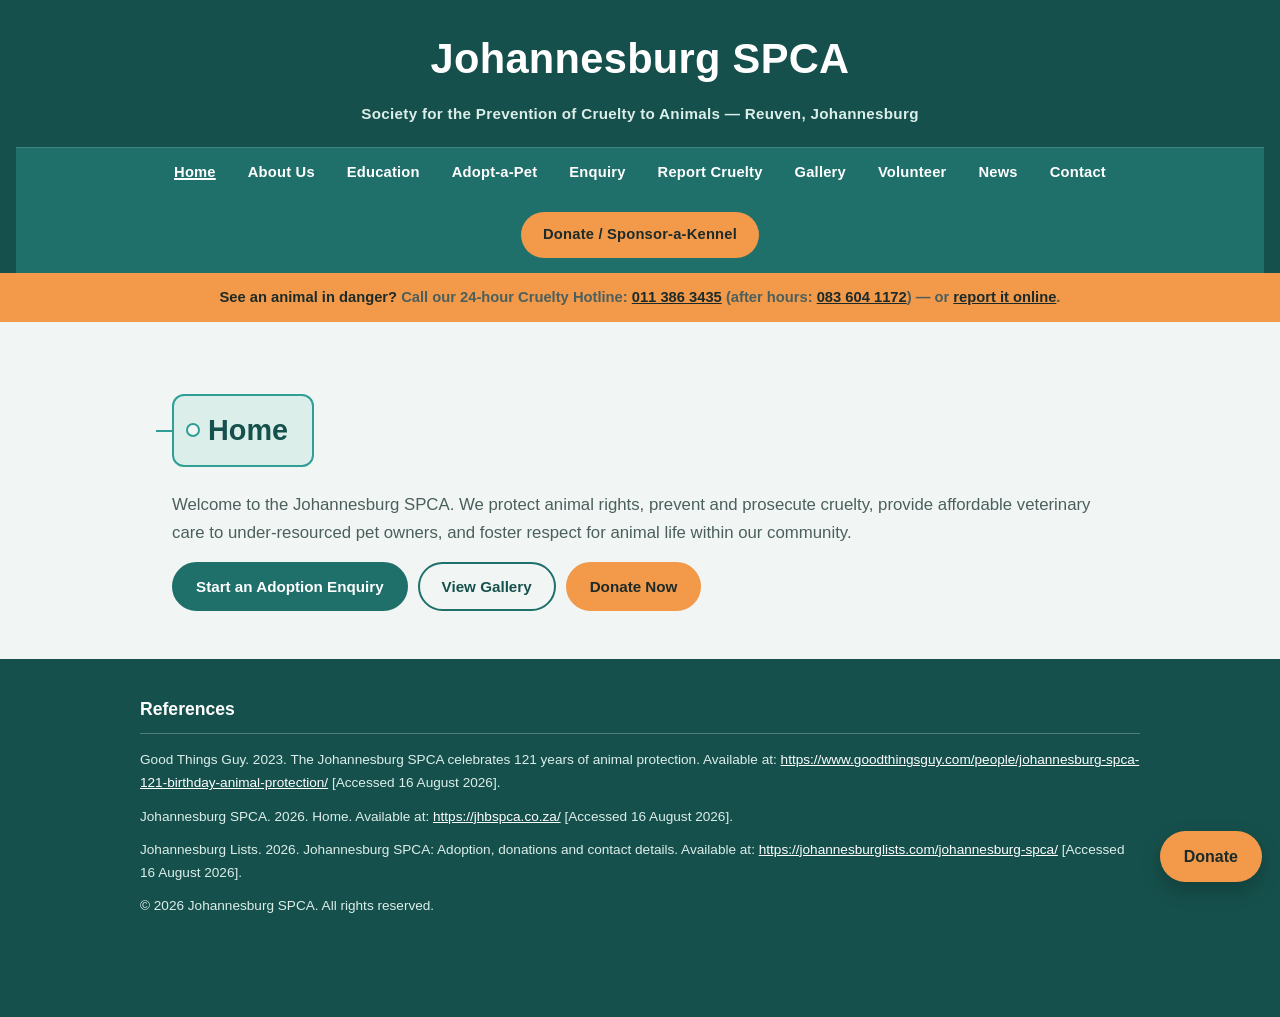
<file: index.html>
<!DOCTYPE html>
<html lang="en">
<head>
<meta charset="UTF-8">
<meta name="viewport" content="width=device-width, initial-scale=1.0">
<link rel="stylesheet" href="style.css">
<title>Johannesburg SPCA | Animal Rescue, Adoption & Cruelty Reporting</title>
<meta name="description" content="Adopt a pet, report animal cruelty, donate or volunteer. The Johannesburg SPCA has protected animals since 1902.">
<meta name="robots" content="index, follow">
<meta http-equiv="Content-Security-Policy" content="default-src 'self'; script-src 'self' https://unpkg.com; style-src 'self' 'unsafe-inline' https://unpkg.com https://fonts.googleapis.com; font-src https://fonts.gstatic.com; img-src 'self' data: https://*.tile.openstreetmap.org https://unpkg.com; connect-src 'self'; base-uri 'self'; form-action 'self' mailto:">
<meta name="referrer" content="strict-origin-when-cross-origin">
<link rel="canonical" href="https://johannesburganimalrescue.netlify.app/">
<meta property="og:title" content="Johannesburg SPCA | Animal Rescue, Adoption & Cruelty Reporting">
<meta property="og:description" content="Adopt a pet, report animal cruelty, donate or volunteer. The Johannesburg SPCA has protected animals since 1902.">
<meta property="og:type" content="website">
<meta property="og:image" content="https://johannesburganimalrescue.netlify.app/images/adoption-day-happy-ending.jpg">
</head>
<body data-page="index">

<header>
<h1>Johannesburg SPCA</h1>
<p>Society for the Prevention of Cruelty to Animals — Reuven, Johannesburg</p>
<nav>
<ul>
<li><a href="index.html" aria-current="page">Home</a></li>
<li><a href="about.html" >About Us</a></li>
<li><a href="education.html">Education</a></li>
<li><a href="adopt.html">Adopt-a-Pet</a></li>
<li><a href="enquiry.html">Enquiry</a></li>
<li><a href="cruelty.html">Report Cruelty</a></li>
<li><a href="gallery.html">Gallery</a></li>
<li><a href="volunteer.html">Volunteer</a></li>
<li><a href="news.html">News</a></li>
<li><a href="contact.html">Contact</a></li>
<li><a href="donate.html">Donate / Sponsor-a-Kennel</a></li>
</ul>
</nav>
</header>

<!-- Cruelty report is kept visible above the fold, per the design brief -->

<div class="cruelty-banner">
<p><strong>See an animal in danger?</strong> Call our 24-hour Cruelty Hotline:
<a href="tel:0113863435">011 386 3435</a> (after hours: <a href="tel:0836041172">083 604 1172</a>) — or <a href="cruelty.html">report it online</a>.</p>
</div>

<main>

<section id="home">
<h2>Home</h2>
<p>Welcome to the Johannesburg SPCA. We protect animal rights, prevent and prosecute cruelty,
provide affordable veterinary care to under-resourced pet owners, and foster respect for
animal life within our community.</p>
<div class="button-row">
<a class="btn btn-primary" href="#adopt-form">Start an Adoption Enquiry</a>
<a class="btn" href="#gallery">View Gallery</a>
<a class="btn btn-orange" href="#donate">Donate Now</a>
</div>
</section>

</main>

<!-- Sticky floating donate button, always reachable while scrolling -->

<a href="donate.html" class="donate-float">Donate</a>

<footer>
<h3>References</h3>
<p>Good Things Guy. 2023. The Johannesburg SPCA celebrates 121 years of animal protection.
Available at:
<a href="https://www.goodthingsguy.com/people/johannesburg-spca-121-birthday-animal-protection/">
https://www.goodthingsguy.com/people/johannesburg-spca-121-birthday-animal-protection/</a>
[Accessed 16 August 2026].</p>

<p>Johannesburg SPCA. 2026. Home. Available at:
<a href="https://jhbspca.co.za/">https://jhbspca.co.za/</a>
[Accessed 16 August 2026].</p>

<p>Johannesburg Lists. 2026. Johannesburg SPCA: Adoption, donations and contact details.
Available at:
<a href="https://johannesburglists.com/johannesburg-spca/">
https://johannesburglists.com/johannesburg-spca/</a>
[Accessed 16 August 2026].</p>

<p>&copy; 2026 Johannesburg SPCA. All rights reserved.</p>
</footer>

<script src="script.js" defer></script>
</body>
</html>
</file>
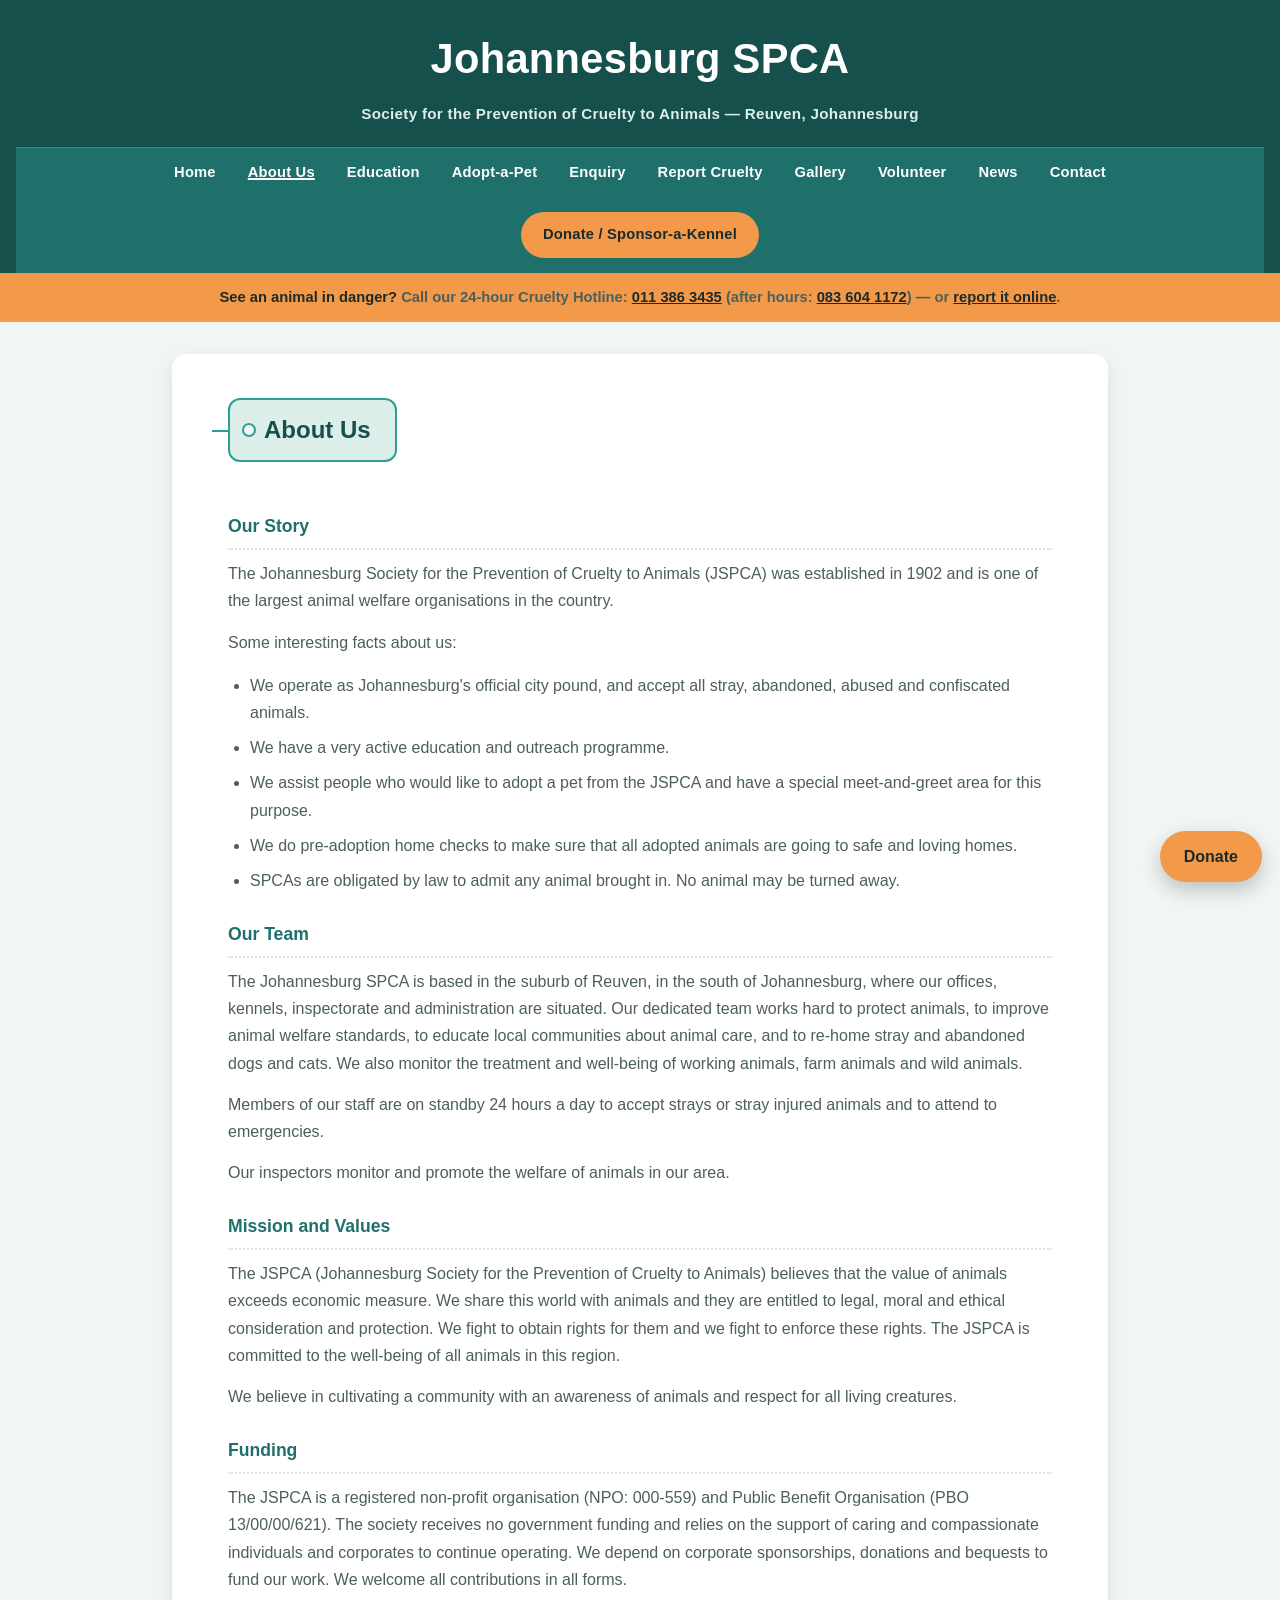
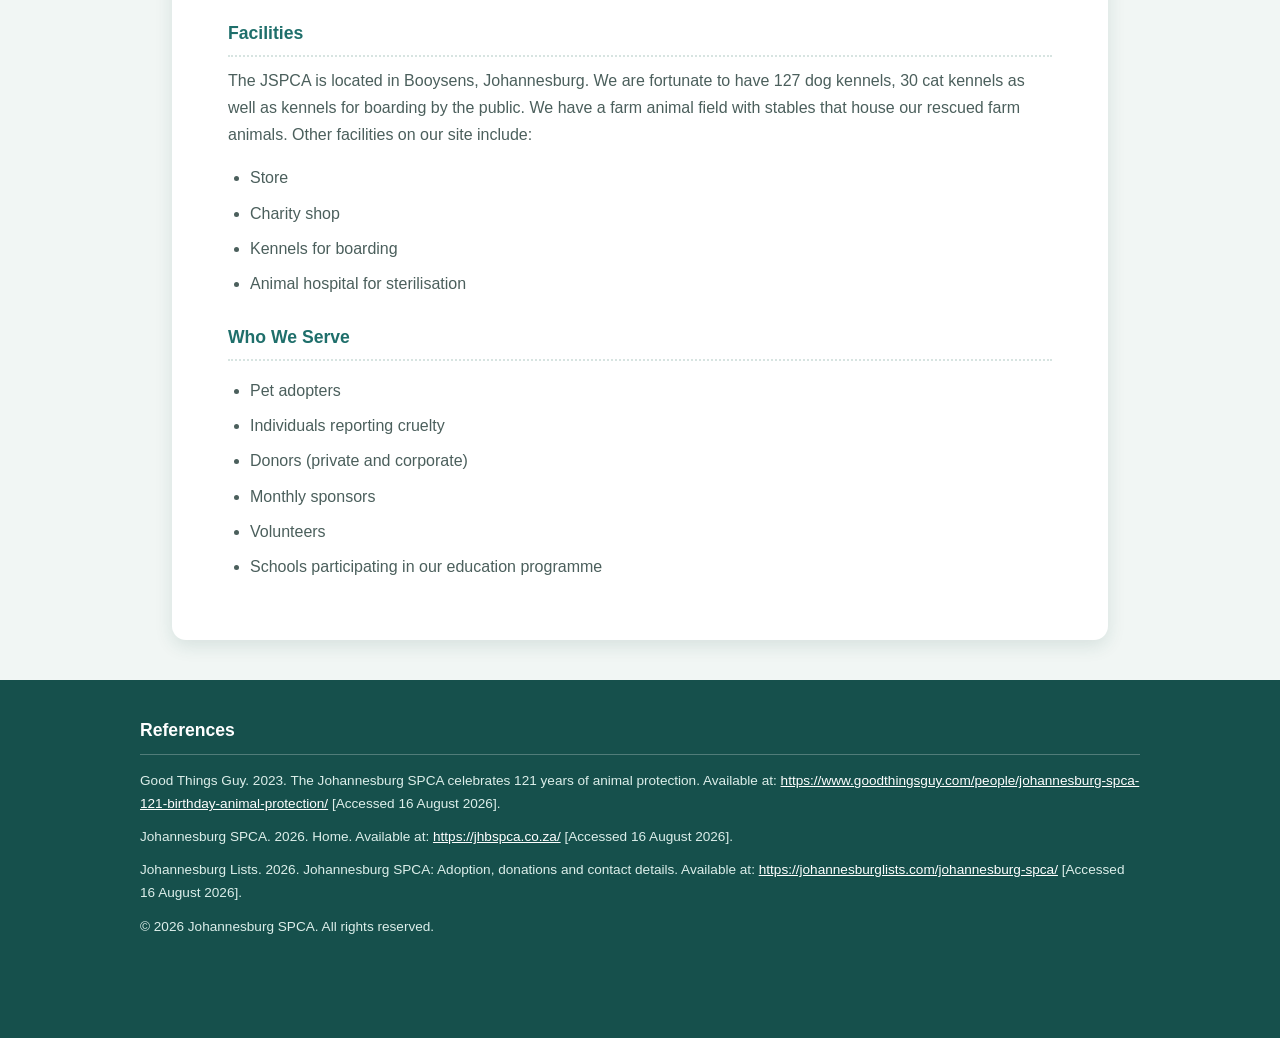
<file: about.html>
<!DOCTYPE html>
<html lang="en">
<head>
<meta charset="UTF-8">
<meta name="viewport" content="width=device-width, initial-scale=1.0">
<link rel="stylesheet" href="style.css">
<title>About Us | Johannesburg SPCA</title>
<meta name="description" content="Learn the history, mission, facilities and funding of the Johannesburg SPCA, one of South Africa's oldest animal welfare organisations.">
<meta name="robots" content="index, follow">
<meta http-equiv="Content-Security-Policy" content="default-src 'self'; script-src 'self' https://unpkg.com; style-src 'self' 'unsafe-inline' https://unpkg.com https://fonts.googleapis.com; font-src https://fonts.gstatic.com; img-src 'self' data: https://*.tile.openstreetmap.org https://unpkg.com; connect-src 'self'; base-uri 'self'; form-action 'self' mailto:">
<meta name="referrer" content="strict-origin-when-cross-origin">
<link rel="canonical" href="https://johannesburganimalrescue.netlify.app/about.html">
<meta property="og:title" content="About Us | Johannesburg SPCA">
<meta property="og:description" content="Learn the history, mission, facilities and funding of the Johannesburg SPCA, one of South Africa's oldest animal welfare organisations.">
<meta property="og:type" content="website">
<meta property="og:image" content="https://johannesburganimalrescue.netlify.app/images/adoption-day-happy-ending.jpg">
</head>
<body data-page="about">

<header>
<h1>Johannesburg SPCA</h1>
<p>Society for the Prevention of Cruelty to Animals — Reuven, Johannesburg</p>
<nav>
<ul>
<li><a href="index.html">Home</a></li>
<li><a href="about.html" aria-current="page">About Us</a></li>
<li><a href="education.html">Education</a></li>
<li><a href="adopt.html">Adopt-a-Pet</a></li>
<li><a href="enquiry.html">Enquiry</a></li>
<li><a href="cruelty.html">Report Cruelty</a></li>
<li><a href="gallery.html">Gallery</a></li>
<li><a href="volunteer.html">Volunteer</a></li>
<li><a href="news.html">News</a></li>
<li><a href="contact.html">Contact</a></li>
<li><a href="donate.html">Donate / Sponsor-a-Kennel</a></li>
</ul>
</nav>
</header>

<!-- Cruelty report is kept visible above the fold, per the design brief -->

<div class="cruelty-banner">
<p><strong>See an animal in danger?</strong> Call our 24-hour Cruelty Hotline:
<a href="tel:0113863435">011 386 3435</a> (after hours: <a href="tel:0836041172">083 604 1172</a>) — or <a href="cruelty.html">report it online</a>.</p>
</div>

<main>

<section id="about">
<h2>About Us</h2>

<h3>Our Story</h3>
<p>The Johannesburg Society for the Prevention of Cruelty to Animals (JSPCA) was established
in 1902 and is one of the largest animal welfare organisations in the country.</p>

<p>Some interesting facts about us:</p>
<ul>
<li>We operate as Johannesburg's official city pound, and accept all stray, abandoned,
abused and confiscated animals.</li>
<li>We have a very active education and outreach programme.</li>
<li>We assist people who would like to adopt a pet from the JSPCA and have a special
meet-and-greet area for this purpose.</li>
<li>We do pre-adoption home checks to make sure that all adopted animals are going to
safe and loving homes.</li>
<li>SPCAs are obligated by law to admit any animal brought in. No animal may be turned away.</li>
</ul>

<h3>Our Team</h3>
<p>The Johannesburg SPCA is based in the suburb of Reuven, in the south of Johannesburg,
where our offices, kennels, inspectorate and administration are situated. Our dedicated
team works hard to protect animals, to improve animal welfare standards, to educate local
communities about animal care, and to re-home stray and abandoned dogs and cats. We also
monitor the treatment and well-being of working animals, farm animals and wild animals.</p>

<p>Members of our staff are on standby 24 hours a day to accept strays or stray injured
animals and to attend to emergencies.</p>

<p>Our inspectors monitor and promote the welfare of animals in our area.</p>

<h3>Mission and Values</h3>
<p>The JSPCA (Johannesburg Society for the Prevention of Cruelty to Animals) believes that
the value of animals exceeds economic measure. We share this world with animals and they
are entitled to legal, moral and ethical consideration and protection. We fight to obtain
rights for them and we fight to enforce these rights. The JSPCA is committed to the
well-being of all animals in this region.</p>

<p>We believe in cultivating a community with an awareness of animals and respect for all
living creatures.</p>

<h3>Funding</h3>
<p>The JSPCA is a registered non-profit organisation (NPO: 000-559) and Public Benefit
Organisation (PBO 13/00/00/621). The society receives no government funding and relies on
the support of caring and compassionate individuals and corporates to continue operating.
We depend on corporate sponsorships, donations and bequests to fund our work. We welcome
all contributions in all forms.</p>

<h3>Facilities</h3>
<p>The JSPCA is located in Booysens, Johannesburg. We are fortunate to have 127 dog kennels,
30 cat kennels as well as kennels for boarding by the public. We have a farm animal field
with stables that house our rescued farm animals. Other facilities on our site include:</p>
<ul>
<li>Store</li>
<li>Charity shop</li>
<li>Kennels for boarding</li>
<li>Animal hospital for sterilisation</li>
</ul>

<h3>Who We Serve</h3>
<ul>
<li>Pet adopters</li>
<li>Individuals reporting cruelty</li>
<li>Donors (private and corporate)</li>
<li>Monthly sponsors</li>
<li>Volunteers</li>
<li>Schools participating in our education programme</li>
</ul>
</section>

</main>

<!-- Sticky floating donate button, always reachable while scrolling -->

<a href="donate.html" class="donate-float">Donate</a>

<footer>
<h3>References</h3>
<p>Good Things Guy. 2023. The Johannesburg SPCA celebrates 121 years of animal protection.
Available at:
<a href="https://www.goodthingsguy.com/people/johannesburg-spca-121-birthday-animal-protection/">
https://www.goodthingsguy.com/people/johannesburg-spca-121-birthday-animal-protection/</a>
[Accessed 16 August 2026].</p>

<p>Johannesburg SPCA. 2026. Home. Available at:
<a href="https://jhbspca.co.za/">https://jhbspca.co.za/</a>
[Accessed 16 August 2026].</p>

<p>Johannesburg Lists. 2026. Johannesburg SPCA: Adoption, donations and contact details.
Available at:
<a href="https://johannesburglists.com/johannesburg-spca/">
https://johannesburglists.com/johannesburg-spca/</a>
[Accessed 16 August 2026].</p>

<p>&copy; 2026 Johannesburg SPCA. All rights reserved.</p>
</footer>

<script src="script.js" defer></script>
</body>
</html>
</file>
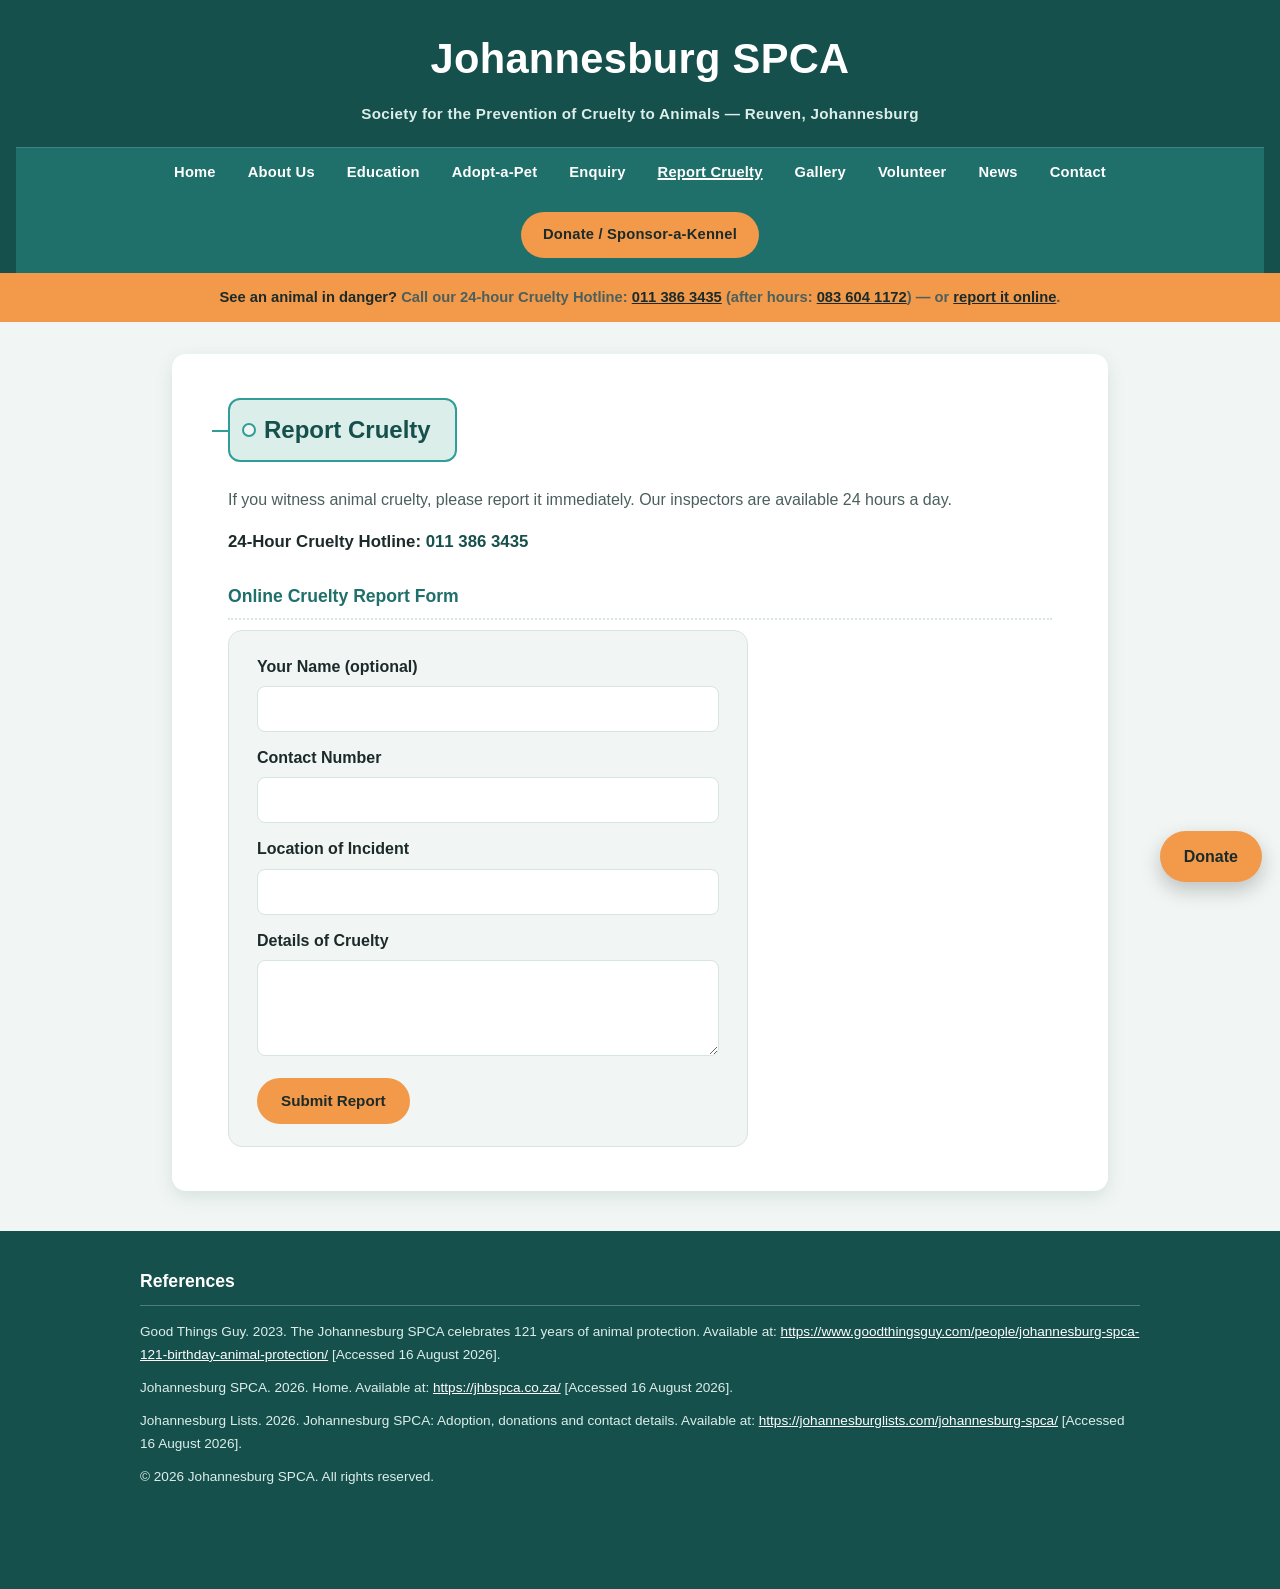
<file: cruelty.html>
<!DOCTYPE html>
<html lang="en">
<head>
<meta charset="UTF-8">
<meta name="viewport" content="width=device-width, initial-scale=1.0">
<link rel="stylesheet" href="style.css">
<title>Report Animal Cruelty | Johannesburg SPCA 24-Hour Hotline</title>
<meta name="description" content="Report animal cruelty to the Johannesburg SPCA 24-hour inspectorate by phone or online form.">
<meta name="robots" content="index, follow">
<meta http-equiv="Content-Security-Policy" content="default-src 'self'; script-src 'self' https://unpkg.com; style-src 'self' 'unsafe-inline' https://unpkg.com https://fonts.googleapis.com; font-src https://fonts.gstatic.com; img-src 'self' data: https://*.tile.openstreetmap.org https://unpkg.com; connect-src 'self'; base-uri 'self'; form-action 'self' mailto:">
<meta name="referrer" content="strict-origin-when-cross-origin">
<link rel="canonical" href="https://johannesburganimalrescue.netlify.app/cruelty.html">
<meta property="og:title" content="Report Animal Cruelty | Johannesburg SPCA 24-Hour Hotline">
<meta property="og:description" content="Report animal cruelty to the Johannesburg SPCA 24-hour inspectorate by phone or online form.">
<meta property="og:type" content="website">
<meta property="og:image" content="https://johannesburganimalrescue.netlify.app/images/adoption-day-happy-ending.jpg">
</head>
<body data-page="cruelty">

<header>
<h1>Johannesburg SPCA</h1>
<p>Society for the Prevention of Cruelty to Animals — Reuven, Johannesburg</p>
<nav>
<ul>
<li><a href="index.html">Home</a></li>
<li><a href="about.html">About Us</a></li>
<li><a href="education.html">Education</a></li>
<li><a href="adopt.html">Adopt-a-Pet</a></li>
<li><a href="enquiry.html">Enquiry</a></li>
<li><a href="cruelty.html" aria-current="page">Report Cruelty</a></li>
<li><a href="gallery.html">Gallery</a></li>
<li><a href="volunteer.html">Volunteer</a></li>
<li><a href="news.html">News</a></li>
<li><a href="contact.html">Contact</a></li>
<li><a href="donate.html">Donate / Sponsor-a-Kennel</a></li>
</ul>
</nav>
</header>

<!-- Cruelty report is kept visible above the fold, per the design brief -->

<div class="cruelty-banner">
<p><strong>See an animal in danger?</strong> Call our 24-hour Cruelty Hotline:
<a href="tel:0113863435">011 386 3435</a> (after hours: <a href="tel:0836041172">083 604 1172</a>) — or <a href="cruelty.html">report it online</a>.</p>
</div>

<main>

<section id="cruelty">
<h2>Report Cruelty</h2>
<p>If you witness animal cruelty, please report it immediately. Our inspectors are
available 24 hours a day.</p>
<p class="hotline"><strong>24-Hour Cruelty Hotline:</strong> <a href="tel:0113863435">011 386 3435</a></p>

<h3>Online Cruelty Report Form</h3>
<form id="cruelty-form" data-mail="Cruelty report" novalidate>
<label for="rname">Your Name (optional)</label>
<input type="text" id="rname" name="rname" maxlength="60" autocomplete="name">

<label for="rcontact">Contact Number</label>
<input type="tel" id="rcontact" name="rcontact" required pattern="(\+27|0)[0-9 ]{9,12}">

<label for="rlocation">Location of Incident</label>
<input type="text" id="rlocation" name="rlocation" required minlength="5" maxlength="150">

<label for="rdetails">Details of Cruelty</label>
<textarea id="rdetails" name="rdetails" rows="4" required minlength="20" maxlength="500"></textarea>

<button type="submit" class="btn btn-orange">Submit Report</button>
</form>
<div class="result-box" id="mail-result" role="status" aria-live="polite" hidden></div>
</section>

</main>

<!-- Sticky floating donate button, always reachable while scrolling -->

<a href="donate.html" class="donate-float">Donate</a>

<footer>
<h3>References</h3>
<p>Good Things Guy. 2023. The Johannesburg SPCA celebrates 121 years of animal protection.
Available at:
<a href="https://www.goodthingsguy.com/people/johannesburg-spca-121-birthday-animal-protection/">
https://www.goodthingsguy.com/people/johannesburg-spca-121-birthday-animal-protection/</a>
[Accessed 16 August 2026].</p>

<p>Johannesburg SPCA. 2026. Home. Available at:
<a href="https://jhbspca.co.za/">https://jhbspca.co.za/</a>
[Accessed 16 August 2026].</p>

<p>Johannesburg Lists. 2026. Johannesburg SPCA: Adoption, donations and contact details.
Available at:
<a href="https://johannesburglists.com/johannesburg-spca/">
https://johannesburglists.com/johannesburg-spca/</a>
[Accessed 16 August 2026].</p>

<p>&copy; 2026 Johannesburg SPCA. All rights reserved.</p>
</footer>

<script src="script.js" defer></script>
</body>
</html>
</file>
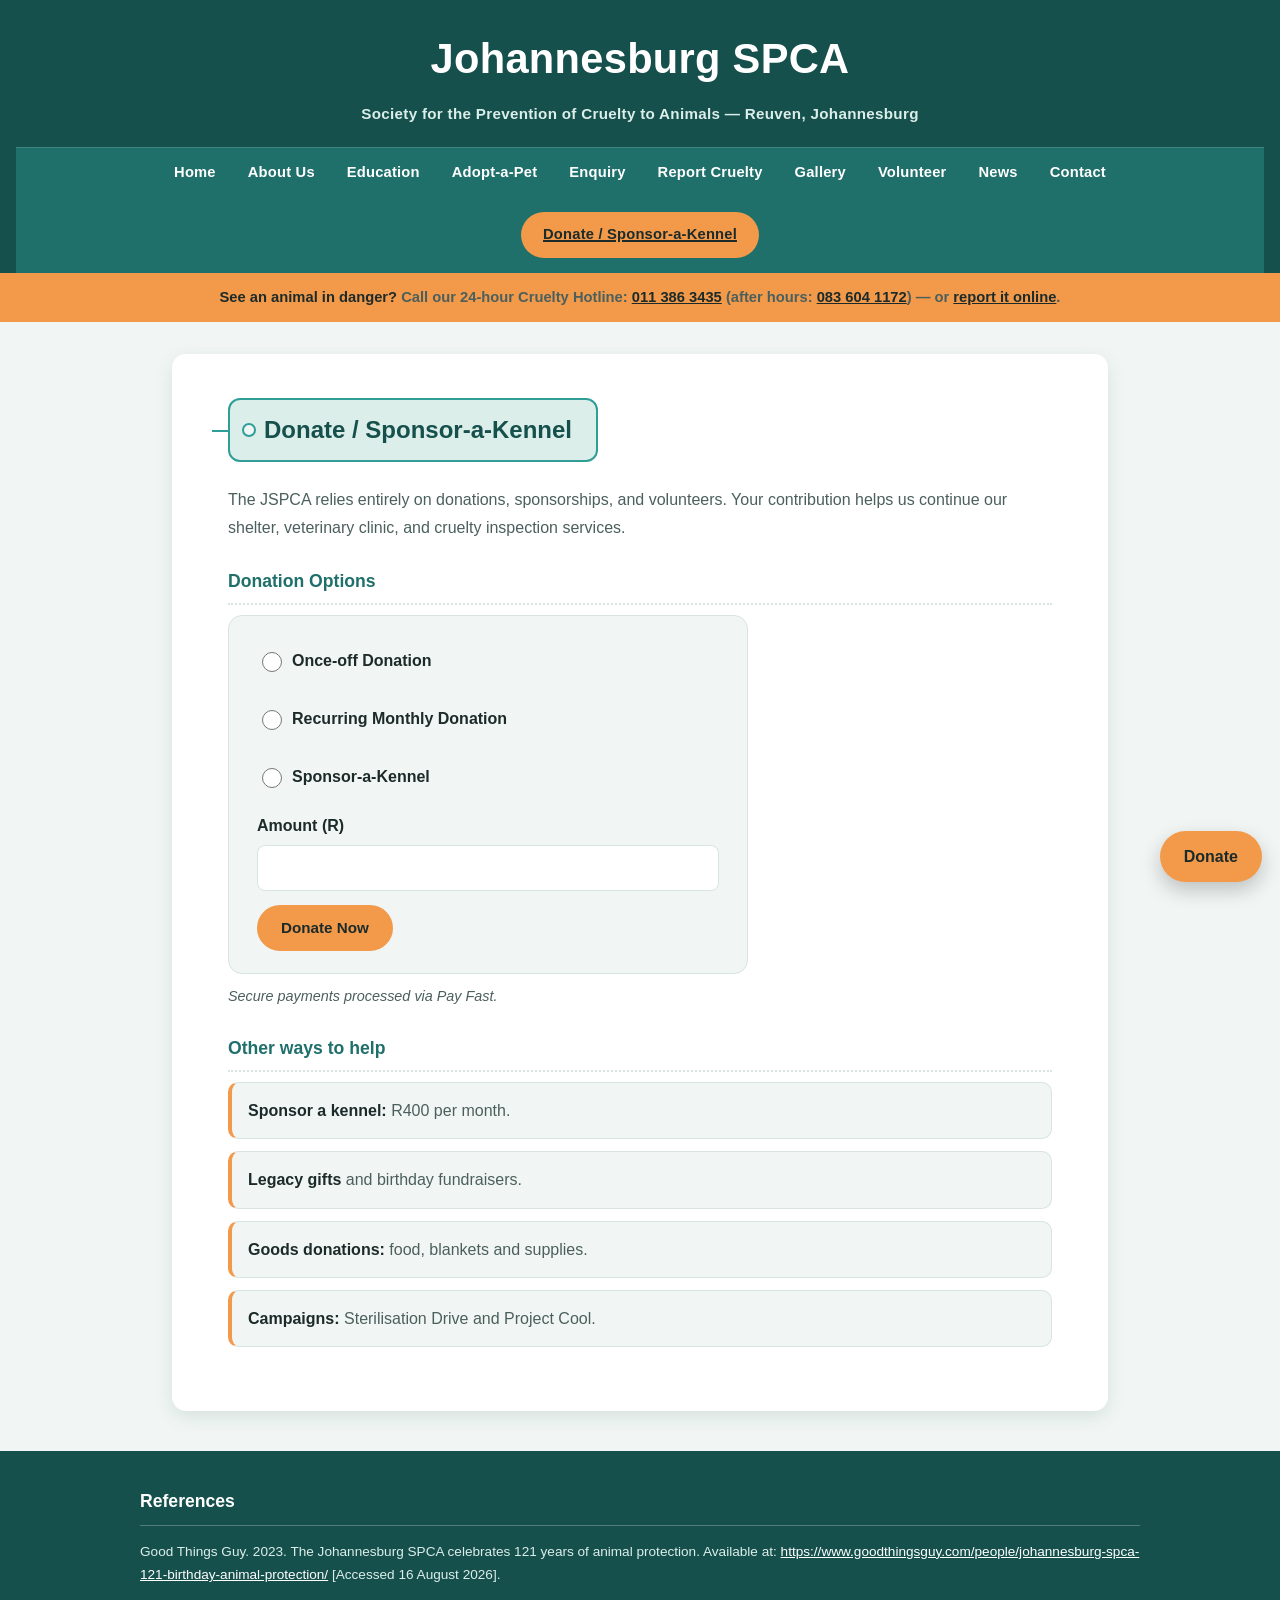
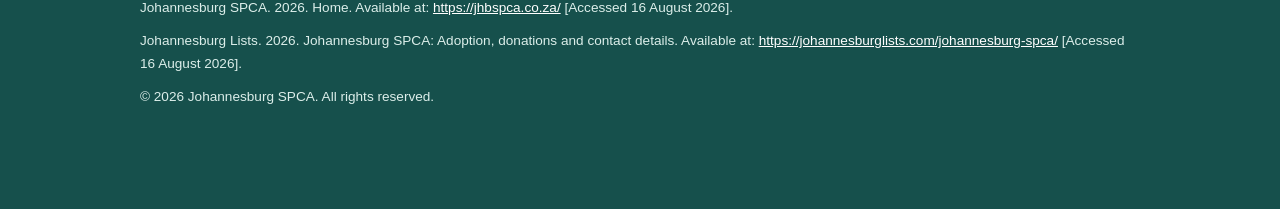
<file: donate.html>
<!DOCTYPE html>
<html lang="en">
<head>
<meta charset="UTF-8">
<meta name="viewport" content="width=device-width, initial-scale=1.0">
<link rel="stylesheet" href="style.css">
<title>Donate or Sponsor a Kennel | Johannesburg SPCA</title>
<meta name="description" content="Donate once-off or monthly, or sponsor a kennel, to support the Johannesburg SPCA.">
<meta name="robots" content="index, follow">
<meta http-equiv="Content-Security-Policy" content="default-src 'self'; script-src 'self' https://unpkg.com; style-src 'self' 'unsafe-inline' https://unpkg.com https://fonts.googleapis.com; font-src https://fonts.gstatic.com; img-src 'self' data: https://*.tile.openstreetmap.org https://unpkg.com; connect-src 'self'; base-uri 'self'; form-action 'self' mailto:">
<meta name="referrer" content="strict-origin-when-cross-origin">
<link rel="canonical" href="https://johannesburganimalrescue.netlify.app/donate.html">
<meta property="og:title" content="Donate or Sponsor a Kennel | Johannesburg SPCA">
<meta property="og:description" content="Donate once-off or monthly, or sponsor a kennel, to support the Johannesburg SPCA.">
<meta property="og:type" content="website">
<meta property="og:image" content="https://johannesburganimalrescue.netlify.app/images/adoption-day-happy-ending.jpg">
</head>
<body data-page="donate">

<header>
<h1>Johannesburg SPCA</h1>
<p>Society for the Prevention of Cruelty to Animals — Reuven, Johannesburg</p>
<nav>
<ul>
<li><a href="index.html">Home</a></li>
<li><a href="about.html">About Us</a></li>
<li><a href="education.html">Education</a></li>
<li><a href="adopt.html">Adopt-a-Pet</a></li>
<li><a href="enquiry.html">Enquiry</a></li>
<li><a href="cruelty.html">Report Cruelty</a></li>
<li><a href="gallery.html">Gallery</a></li>
<li><a href="volunteer.html">Volunteer</a></li>
<li><a href="news.html">News</a></li>
<li><a href="contact.html">Contact</a></li>
<li><a href="donate.html" aria-current="page">Donate / Sponsor-a-Kennel</a></li>
</ul>
</nav>
</header>

<!-- Cruelty report is kept visible above the fold, per the design brief -->

<div class="cruelty-banner">
<p><strong>See an animal in danger?</strong> Call our 24-hour Cruelty Hotline:
<a href="tel:0113863435">011 386 3435</a> (after hours: <a href="tel:0836041172">083 604 1172</a>) — or <a href="cruelty.html">report it online</a>.</p>
</div>

<main>

<section id="donate">
<h2>Donate / Sponsor-a-Kennel</h2>
<p>The JSPCA relies entirely on donations, sponsorships, and volunteers. Your
contribution helps us continue our shelter, veterinary clinic, and cruelty
inspection services.</p>

<h3>Donation Options</h3>
<form>
<label class="radio-label">
<input type="radio" name="donationtype" value="once-off"> Once-off Donation
</label>
<label class="radio-label">
<input type="radio" name="donationtype" value="recurring"> Recurring Monthly Donation
</label>
<label class="radio-label">
<input type="radio" name="donationtype" value="sponsor-kennel"> Sponsor-a-Kennel
</label>

<label for="amount">Amount (R)</label>
<input type="number" id="amount" name="amount">

<button type="submit" class="btn btn-orange">Donate Now</button>
</form>
<p><em>Secure payments processed via Pay Fast.</em></p>
<h3>Other ways to help</h3>
<ul class="help-list"><li><strong>Sponsor a kennel:</strong> R400 per month.</li><li><strong>Legacy gifts</strong> and birthday fundraisers.</li><li><strong>Goods donations:</strong> food, blankets and supplies.</li><li><strong>Campaigns:</strong> Sterilisation Drive and Project Cool.</li></ul>
</section>

</main>

<!-- Sticky floating donate button, always reachable while scrolling -->

<a href="donate.html" class="donate-float">Donate</a>

<footer>
<h3>References</h3>
<p>Good Things Guy. 2023. The Johannesburg SPCA celebrates 121 years of animal protection.
Available at:
<a href="https://www.goodthingsguy.com/people/johannesburg-spca-121-birthday-animal-protection/">
https://www.goodthingsguy.com/people/johannesburg-spca-121-birthday-animal-protection/</a>
[Accessed 16 August 2026].</p>

<p>Johannesburg SPCA. 2026. Home. Available at:
<a href="https://jhbspca.co.za/">https://jhbspca.co.za/</a>
[Accessed 16 August 2026].</p>

<p>Johannesburg Lists. 2026. Johannesburg SPCA: Adoption, donations and contact details.
Available at:
<a href="https://johannesburglists.com/johannesburg-spca/">
https://johannesburglists.com/johannesburg-spca/</a>
[Accessed 16 August 2026].</p>

<p>&copy; 2026 Johannesburg SPCA. All rights reserved.</p>
</footer>

<script src="script.js" defer></script>
</body>
</html>
</file>
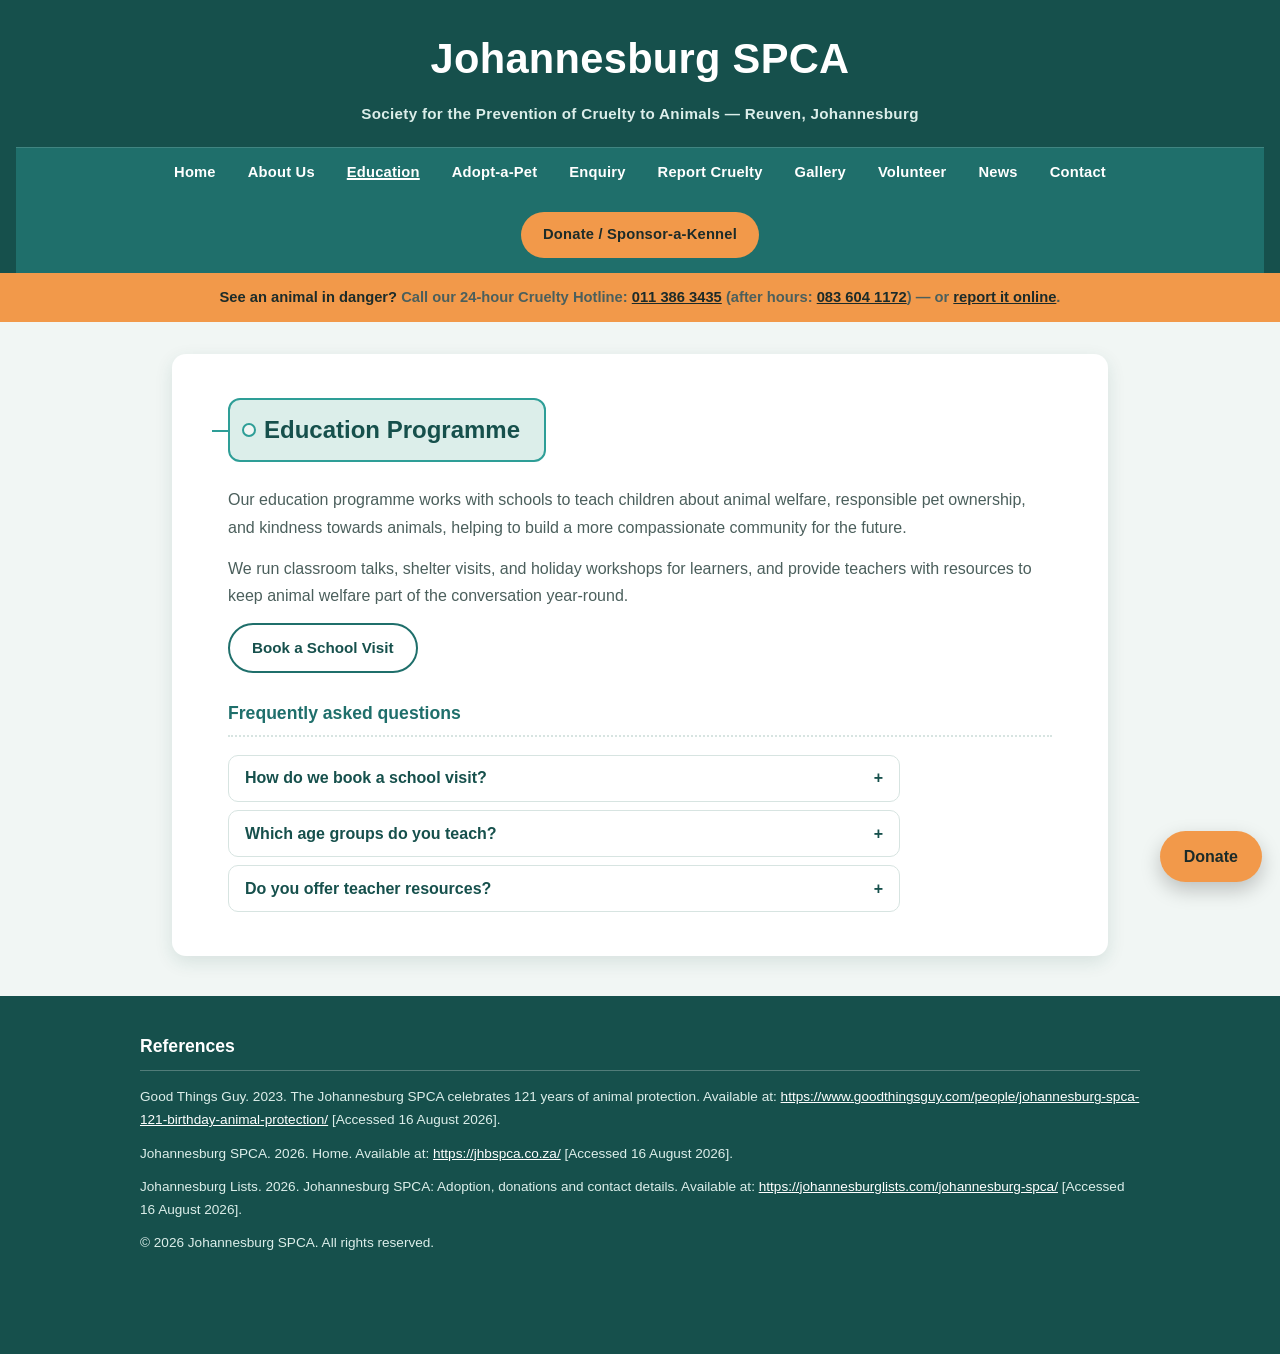
<file: education.html>
<!DOCTYPE html>
<html lang="en">
<head>
<meta charset="UTF-8">
<meta name="viewport" content="width=device-width, initial-scale=1.0">
<link rel="stylesheet" href="style.css">
<title>Education Programme | Johannesburg SPCA</title>
<meta name="description" content="School talks, shelter visits and workshops teaching children about animal welfare in Johannesburg.">
<meta name="robots" content="index, follow">
<meta http-equiv="Content-Security-Policy" content="default-src 'self'; script-src 'self' https://unpkg.com; style-src 'self' 'unsafe-inline' https://unpkg.com https://fonts.googleapis.com; font-src https://fonts.gstatic.com; img-src 'self' data: https://*.tile.openstreetmap.org https://unpkg.com; connect-src 'self'; base-uri 'self'; form-action 'self' mailto:">
<meta name="referrer" content="strict-origin-when-cross-origin">
<link rel="canonical" href="https://johannesburganimalrescue.netlify.app/education.html">
<meta property="og:title" content="Education Programme | Johannesburg SPCA">
<meta property="og:description" content="School talks, shelter visits and workshops teaching children about animal welfare in Johannesburg.">
<meta property="og:type" content="website">
<meta property="og:image" content="https://johannesburganimalrescue.netlify.app/images/adoption-day-happy-ending.jpg">
</head>
<body data-page="education">

<header>
<h1>Johannesburg SPCA</h1>
<p>Society for the Prevention of Cruelty to Animals — Reuven, Johannesburg</p>
<nav>
<ul>
<li><a href="index.html">Home</a></li>
<li><a href="about.html">About Us</a></li>
<li><a href="education.html" aria-current="page">Education</a></li>
<li><a href="adopt.html">Adopt-a-Pet</a></li>
<li><a href="enquiry.html">Enquiry</a></li>
<li><a href="cruelty.html">Report Cruelty</a></li>
<li><a href="gallery.html">Gallery</a></li>
<li><a href="volunteer.html">Volunteer</a></li>
<li><a href="news.html">News</a></li>
<li><a href="contact.html">Contact</a></li>
<li><a href="donate.html">Donate / Sponsor-a-Kennel</a></li>
</ul>
</nav>
</header>

<!-- Cruelty report is kept visible above the fold, per the design brief -->

<div class="cruelty-banner">
<p><strong>See an animal in danger?</strong> Call our 24-hour Cruelty Hotline:
<a href="tel:0113863435">011 386 3435</a> (after hours: <a href="tel:0836041172">083 604 1172</a>) — or <a href="cruelty.html">report it online</a>.</p>
</div>

<main>

<section id="education">
<h2>Education Programme</h2>
<p>Our education programme works with schools to teach children about animal welfare,
responsible pet ownership, and kindness towards animals, helping to build a more
compassionate community for the future.</p>
<p>We run classroom talks, shelter visits, and holiday workshops for learners, and provide
teachers with resources to keep animal welfare part of the conversation year-round.</p>
<a class="btn" href="contact.html">Book a School Visit</a>
<h3>Frequently asked questions</h3>
<div class="accordion">
<button class="acc-btn" aria-expanded="false" aria-controls="a1">How do we book a school visit?</button><div class="acc-panel" id="a1" hidden><p>Send us a message on the <a href="contact.html">contact page</a> and choose "School visit".</p></div>
<button class="acc-btn" aria-expanded="false" aria-controls="a2">Which age groups do you teach?</button><div class="acc-panel" id="a2" hidden><p>Talks are adapted for pre-primary through to high-school learners.</p></div>
<button class="acc-btn" aria-expanded="false" aria-controls="a3">Do you offer teacher resources?</button><div class="acc-panel" id="a3" hidden><p>Yes, teachers receive resources to keep animal welfare part of lessons all year.</p></div>
</div>
</section>

</main>

<!-- Sticky floating donate button, always reachable while scrolling -->

<a href="donate.html" class="donate-float">Donate</a>

<footer>
<h3>References</h3>
<p>Good Things Guy. 2023. The Johannesburg SPCA celebrates 121 years of animal protection.
Available at:
<a href="https://www.goodthingsguy.com/people/johannesburg-spca-121-birthday-animal-protection/">
https://www.goodthingsguy.com/people/johannesburg-spca-121-birthday-animal-protection/</a>
[Accessed 16 August 2026].</p>

<p>Johannesburg SPCA. 2026. Home. Available at:
<a href="https://jhbspca.co.za/">https://jhbspca.co.za/</a>
[Accessed 16 August 2026].</p>

<p>Johannesburg Lists. 2026. Johannesburg SPCA: Adoption, donations and contact details.
Available at:
<a href="https://johannesburglists.com/johannesburg-spca/">
https://johannesburglists.com/johannesburg-spca/</a>
[Accessed 16 August 2026].</p>

<p>&copy; 2026 Johannesburg SPCA. All rights reserved.</p>
</footer>

<script src="script.js" defer></script>
</body>
</html>
</file>
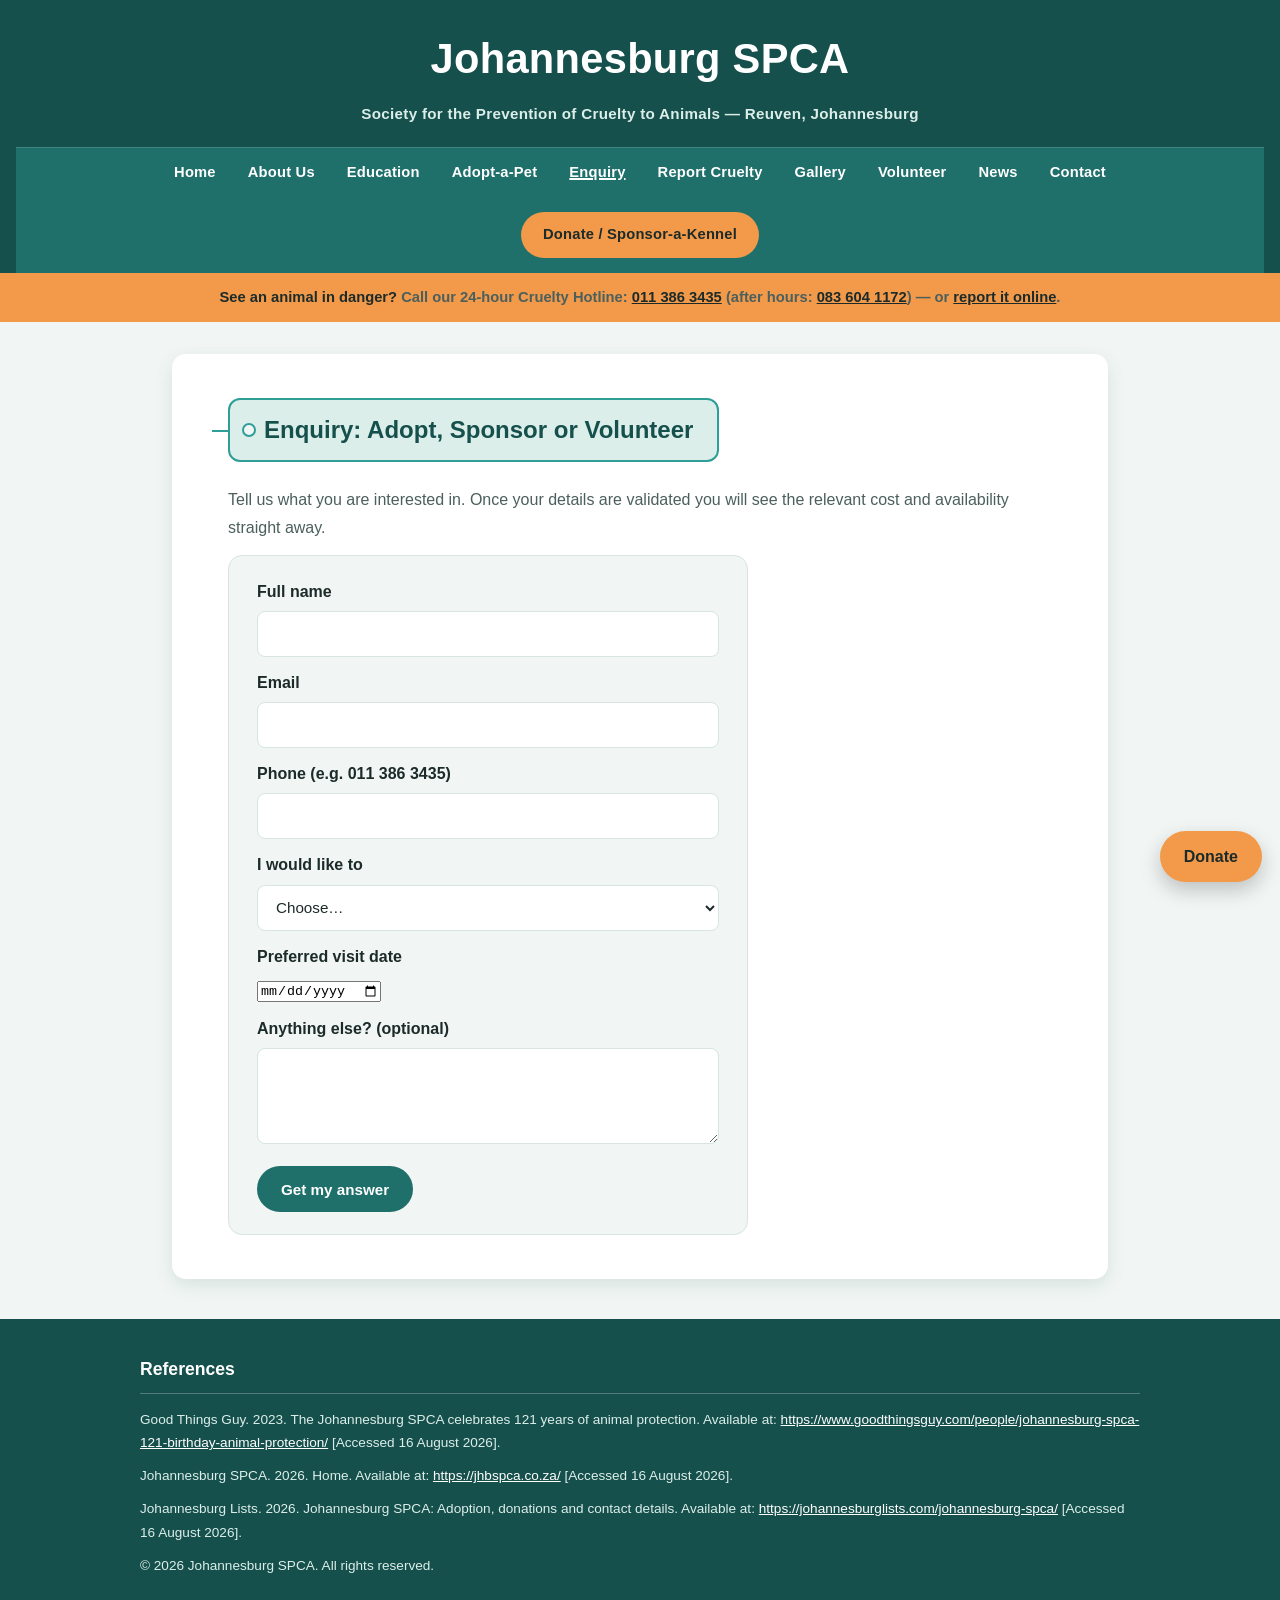
<file: enquiry.html>
<!DOCTYPE html>
<html lang="en">
<head>
<meta charset="UTF-8">
<meta name="viewport" content="width=device-width, initial-scale=1.0">
<link rel="stylesheet" href="style.css">
<title>Adoption, Sponsor & Volunteer Enquiry | Johannesburg SPCA</title>
<meta name="description" content="Enquire about adopting a pet, sponsoring a kennel or volunteering and get adoption fees and availability instantly.">
<meta name="robots" content="index, follow">
<meta http-equiv="Content-Security-Policy" content="default-src 'self'; script-src 'self' https://unpkg.com; style-src 'self' 'unsafe-inline' https://unpkg.com https://fonts.googleapis.com; font-src https://fonts.gstatic.com; img-src 'self' data: https://*.tile.openstreetmap.org https://unpkg.com; connect-src 'self'; base-uri 'self'; form-action 'self' mailto:">
<meta name="referrer" content="strict-origin-when-cross-origin">
<link rel="canonical" href="https://johannesburganimalrescue.netlify.app/enquiry.html">
<meta property="og:title" content="Adoption, Sponsor & Volunteer Enquiry | Johannesburg SPCA">
<meta property="og:description" content="Enquire about adopting a pet, sponsoring a kennel or volunteering and get adoption fees and availability instantly.">
<meta property="og:type" content="website">
<meta property="og:image" content="https://johannesburganimalrescue.netlify.app/images/adoption-day-happy-ending.jpg">
</head>
<body data-page="enquiry">

<header>
<h1>Johannesburg SPCA</h1>
<p>Society for the Prevention of Cruelty to Animals — Reuven, Johannesburg</p>
<nav>
<ul>
<li><a href="index.html">Home</a></li>
<li><a href="about.html">About Us</a></li>
<li><a href="education.html">Education</a></li>
<li><a href="adopt.html">Adopt-a-Pet</a></li>
<li><a href="enquiry.html" aria-current="page">Enquiry</a></li>
<li><a href="cruelty.html">Report Cruelty</a></li>
<li><a href="gallery.html">Gallery</a></li>
<li><a href="volunteer.html">Volunteer</a></li>
<li><a href="news.html">News</a></li>
<li><a href="contact.html">Contact</a></li>
<li><a href="donate.html">Donate / Sponsor-a-Kennel</a></li>
</ul>
</nav>
</header>

<!-- Cruelty report is kept visible above the fold, per the design brief -->

<div class="cruelty-banner">
<p><strong>See an animal in danger?</strong> Call our 24-hour Cruelty Hotline:
<a href="tel:0113863435">011 386 3435</a> (after hours: <a href="tel:0836041172">083 604 1172</a>) — or <a href="cruelty.html">report it online</a>.</p>
</div>

<main>
<section id="enquiry">
<h2>Enquiry: Adopt, Sponsor or Volunteer</h2>
<p>Tell us what you are interested in. Once your details are validated you will see the relevant cost and availability straight away.</p>
<form id="enquiry-form" action="enquiry.html" method="get" novalidate>
<label for="e-name">Full name</label><input id="e-name" name="name" type="text" required minlength="2" maxlength="60" autocomplete="name">
<label for="e-email">Email</label><input id="e-email" name="email" type="email" required autocomplete="email">
<label for="e-phone">Phone (e.g. 011 386 3435)</label><input id="e-phone" name="phone" type="tel" required pattern="(\+27|0)[0-9 ]{9,12}" autocomplete="tel">
<label for="e-topic">I would like to</label>
<select id="e-topic" name="topic" required><option value="">Choose…</option><option value="adopt-dog">Adopt a dog</option><option value="adopt-cat">Adopt a cat</option><option value="sponsor">Sponsor a kennel</option><option value="volunteer">Become a volunteer</option></select>
<label for="e-date">Preferred visit date</label><input id="e-date" name="date" type="date" required>
<label for="e-msg">Anything else? (optional)</label><textarea id="e-msg" name="msg" rows="3" maxlength="300"></textarea>
<button type="submit" class="btn btn-primary">Get my answer</button>
</form>
<div id="enquiry-result" class="result-box" role="status" aria-live="polite" hidden></div>
</section>
</main>

<!-- Sticky floating donate button, always reachable while scrolling -->

<a href="donate.html" class="donate-float">Donate</a>

<footer>
<h3>References</h3>
<p>Good Things Guy. 2023. The Johannesburg SPCA celebrates 121 years of animal protection.
Available at:
<a href="https://www.goodthingsguy.com/people/johannesburg-spca-121-birthday-animal-protection/">
https://www.goodthingsguy.com/people/johannesburg-spca-121-birthday-animal-protection/</a>
[Accessed 16 August 2026].</p>

<p>Johannesburg SPCA. 2026. Home. Available at:
<a href="https://jhbspca.co.za/">https://jhbspca.co.za/</a>
[Accessed 16 August 2026].</p>

<p>Johannesburg Lists. 2026. Johannesburg SPCA: Adoption, donations and contact details.
Available at:
<a href="https://johannesburglists.com/johannesburg-spca/">
https://johannesburglists.com/johannesburg-spca/</a>
[Accessed 16 August 2026].</p>

<p>&copy; 2026 Johannesburg SPCA. All rights reserved.</p>
</footer>

<script src="script.js" defer></script>
</body>
</html>
</file>
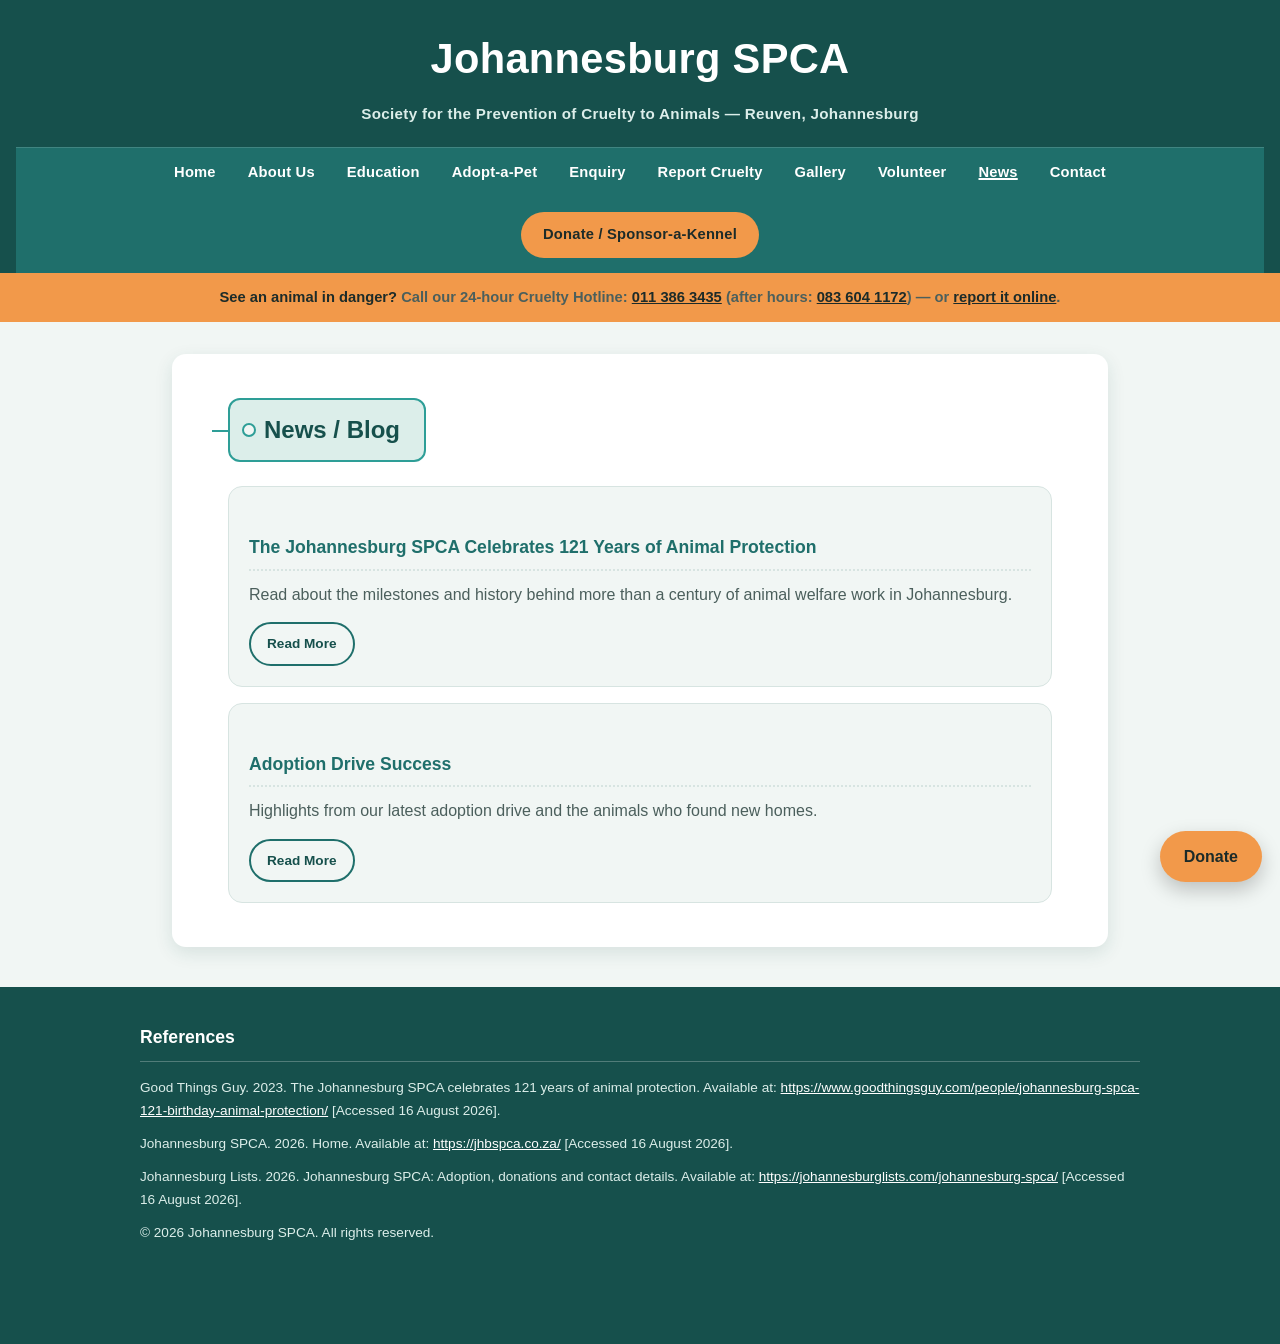
<file: news.html>
<!DOCTYPE html>
<html lang="en">
<head>
<meta charset="UTF-8">
<meta name="viewport" content="width=device-width, initial-scale=1.0">
<link rel="stylesheet" href="style.css">
<title>News & Blog | Johannesburg SPCA</title>
<meta name="description" content="Latest news, adoption drive results and milestones from the Johannesburg SPCA.">
<meta name="robots" content="index, follow">
<meta http-equiv="Content-Security-Policy" content="default-src 'self'; script-src 'self' https://unpkg.com; style-src 'self' 'unsafe-inline' https://unpkg.com https://fonts.googleapis.com; font-src https://fonts.gstatic.com; img-src 'self' data: https://*.tile.openstreetmap.org https://unpkg.com; connect-src 'self'; base-uri 'self'; form-action 'self' mailto:">
<meta name="referrer" content="strict-origin-when-cross-origin">
<link rel="canonical" href="https://johannesburganimalrescue.netlify.app/news.html">
<meta property="og:title" content="News & Blog | Johannesburg SPCA">
<meta property="og:description" content="Latest news, adoption drive results and milestones from the Johannesburg SPCA.">
<meta property="og:type" content="website">
<meta property="og:image" content="https://johannesburganimalrescue.netlify.app/images/adoption-day-happy-ending.jpg">
</head>
<body data-page="news">

<header>
<h1>Johannesburg SPCA</h1>
<p>Society for the Prevention of Cruelty to Animals — Reuven, Johannesburg</p>
<nav>
<ul>
<li><a href="index.html">Home</a></li>
<li><a href="about.html">About Us</a></li>
<li><a href="education.html">Education</a></li>
<li><a href="adopt.html">Adopt-a-Pet</a></li>
<li><a href="enquiry.html">Enquiry</a></li>
<li><a href="cruelty.html">Report Cruelty</a></li>
<li><a href="gallery.html">Gallery</a></li>
<li><a href="volunteer.html">Volunteer</a></li>
<li><a href="news.html" aria-current="page">News</a></li>
<li><a href="contact.html">Contact</a></li>
<li><a href="donate.html">Donate / Sponsor-a-Kennel</a></li>
</ul>
</nav>
</header>

<!-- Cruelty report is kept visible above the fold, per the design brief -->

<div class="cruelty-banner">
<p><strong>See an animal in danger?</strong> Call our 24-hour Cruelty Hotline:
<a href="tel:0113863435">011 386 3435</a> (after hours: <a href="tel:0836041172">083 604 1172</a>) — or <a href="cruelty.html">report it online</a>.</p>
</div>

<main>

<section id="news">
<h2>News / Blog</h2>
<article class="news-card">
<h3>The Johannesburg SPCA Celebrates 121 Years of Animal Protection</h3>
<p>Read about the milestones and history behind more than a century of animal
welfare work in Johannesburg.</p>
<a class="btn btn-small" href="#">Read More</a>
</article>
<article class="news-card">
<h3>Adoption Drive Success</h3>
<p>Highlights from our latest adoption drive and the animals who found new homes.</p>
<a class="btn btn-small" href="#">Read More</a>
</article>
</section>

</main>

<!-- Sticky floating donate button, always reachable while scrolling -->

<a href="donate.html" class="donate-float">Donate</a>

<footer>
<h3>References</h3>
<p>Good Things Guy. 2023. The Johannesburg SPCA celebrates 121 years of animal protection.
Available at:
<a href="https://www.goodthingsguy.com/people/johannesburg-spca-121-birthday-animal-protection/">
https://www.goodthingsguy.com/people/johannesburg-spca-121-birthday-animal-protection/</a>
[Accessed 16 August 2026].</p>

<p>Johannesburg SPCA. 2026. Home. Available at:
<a href="https://jhbspca.co.za/">https://jhbspca.co.za/</a>
[Accessed 16 August 2026].</p>

<p>Johannesburg Lists. 2026. Johannesburg SPCA: Adoption, donations and contact details.
Available at:
<a href="https://johannesburglists.com/johannesburg-spca/">
https://johannesburglists.com/johannesburg-spca/</a>
[Accessed 16 August 2026].</p>

<p>&copy; 2026 Johannesburg SPCA. All rights reserved.</p>
</footer>

<script src="script.js" defer></script>
</body>
</html>
</file>
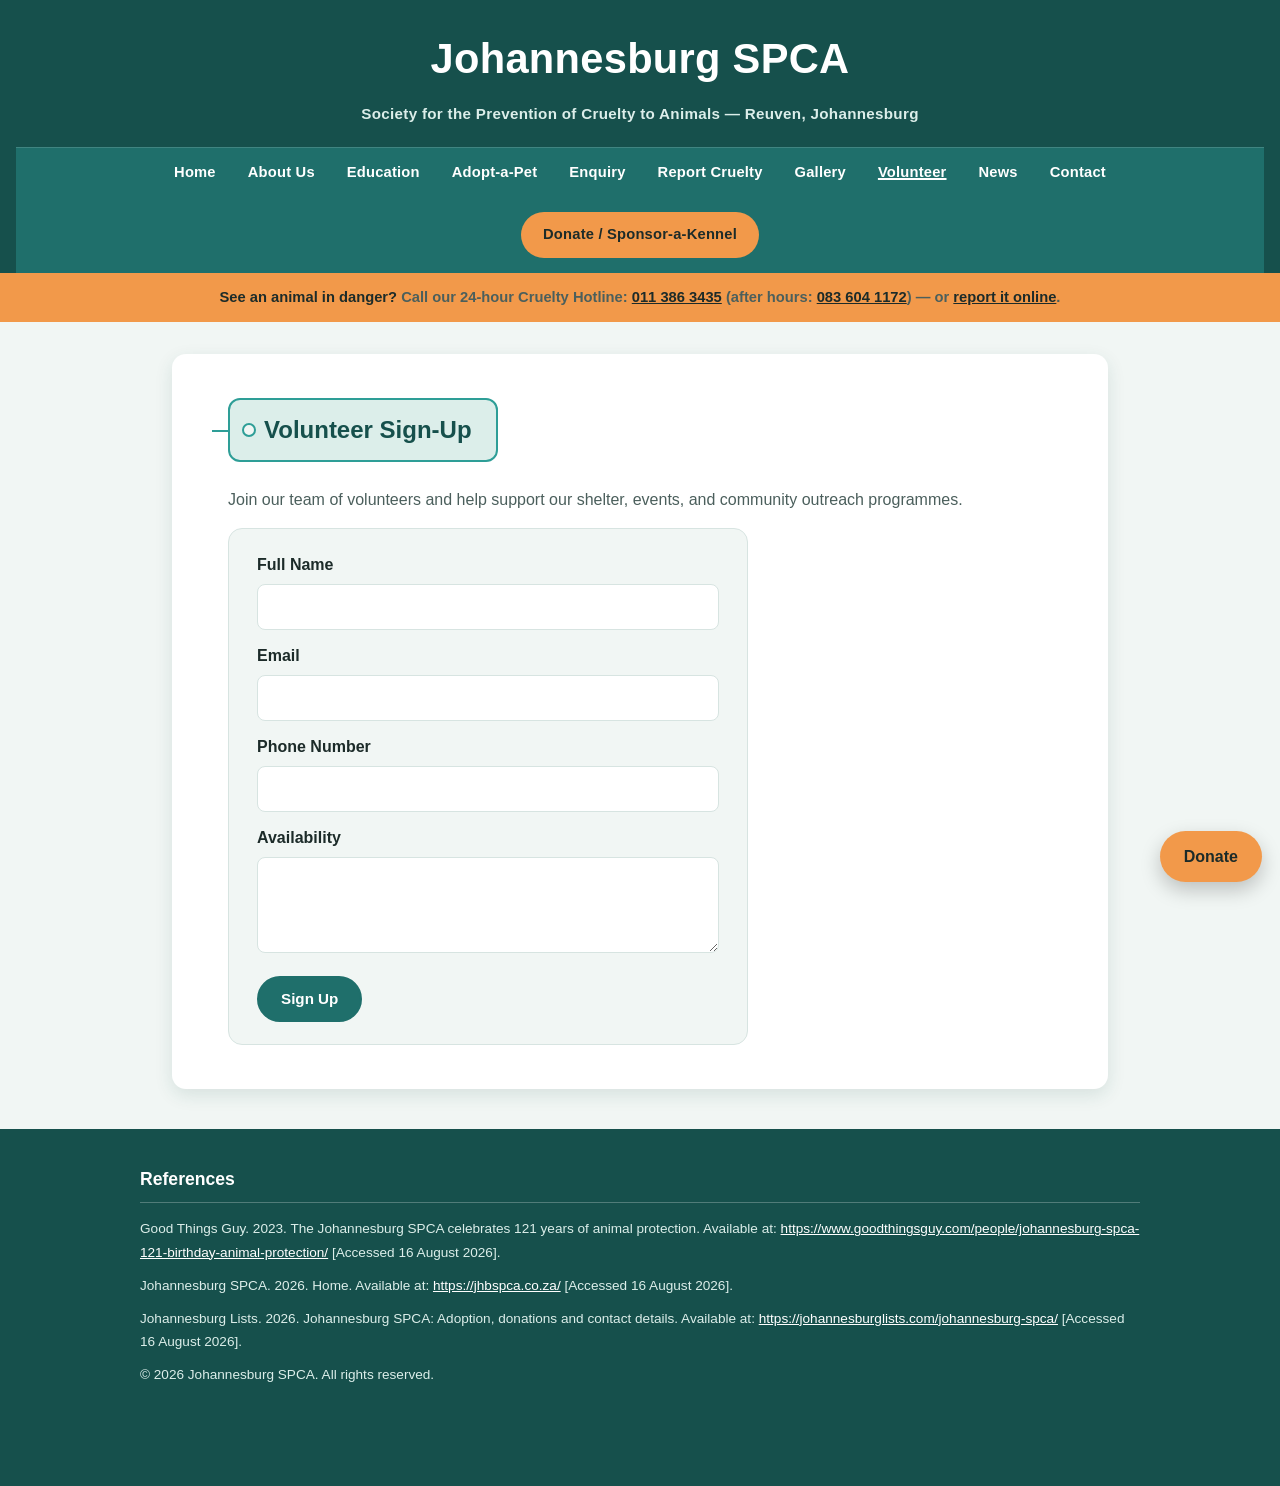
<file: volunteer.html>
<!DOCTYPE html>
<html lang="en">
<head>
<meta charset="UTF-8">
<meta name="viewport" content="width=device-width, initial-scale=1.0">
<link rel="stylesheet" href="style.css">
<title>Volunteer Sign-Up | Johannesburg SPCA</title>
<meta name="description" content="Volunteer at the Johannesburg SPCA and help care for shelter animals and community outreach.">
<meta name="robots" content="index, follow">
<meta http-equiv="Content-Security-Policy" content="default-src 'self'; script-src 'self' https://unpkg.com; style-src 'self' 'unsafe-inline' https://unpkg.com https://fonts.googleapis.com; font-src https://fonts.gstatic.com; img-src 'self' data: https://*.tile.openstreetmap.org https://unpkg.com; connect-src 'self'; base-uri 'self'; form-action 'self' mailto:">
<meta name="referrer" content="strict-origin-when-cross-origin">
<link rel="canonical" href="https://johannesburganimalrescue.netlify.app/volunteer.html">
<meta property="og:title" content="Volunteer Sign-Up | Johannesburg SPCA">
<meta property="og:description" content="Volunteer at the Johannesburg SPCA and help care for shelter animals and community outreach.">
<meta property="og:type" content="website">
<meta property="og:image" content="https://johannesburganimalrescue.netlify.app/images/adoption-day-happy-ending.jpg">
</head>
<body data-page="volunteer">

<header>
<h1>Johannesburg SPCA</h1>
<p>Society for the Prevention of Cruelty to Animals — Reuven, Johannesburg</p>
<nav>
<ul>
<li><a href="index.html">Home</a></li>
<li><a href="about.html">About Us</a></li>
<li><a href="education.html">Education</a></li>
<li><a href="adopt.html">Adopt-a-Pet</a></li>
<li><a href="enquiry.html">Enquiry</a></li>
<li><a href="cruelty.html">Report Cruelty</a></li>
<li><a href="gallery.html">Gallery</a></li>
<li><a href="volunteer.html" aria-current="page">Volunteer</a></li>
<li><a href="news.html">News</a></li>
<li><a href="contact.html">Contact</a></li>
<li><a href="donate.html">Donate / Sponsor-a-Kennel</a></li>
</ul>
</nav>
</header>

<!-- Cruelty report is kept visible above the fold, per the design brief -->

<div class="cruelty-banner">
<p><strong>See an animal in danger?</strong> Call our 24-hour Cruelty Hotline:
<a href="tel:0113863435">011 386 3435</a> (after hours: <a href="tel:0836041172">083 604 1172</a>) — or <a href="cruelty.html">report it online</a>.</p>
</div>

<main>

<section id="volunteer">
<h2>Volunteer Sign-Up</h2>
<p>Join our team of volunteers and help support our shelter, events, and community
outreach programmes.</p>
<form id="volunteer-form" data-mail="Volunteer sign-up" novalidate>
<label for="vname">Full Name</label>
<input type="text" id="vname" name="vname" required minlength="2" maxlength="60">

<label for="vemail">Email</label>
<input type="email" id="vemail" name="vemail" required>

<label for="vphone">Phone Number</label>
<input type="tel" id="vphone" name="vphone" required pattern="(\+27|0)[0-9 ]{9,12}">

<label for="vavailability">Availability</label>
<textarea id="vavailability" name="vavailability" rows="3" required minlength="5" maxlength="300"></textarea>

<button type="submit" class="btn btn-primary">Sign Up</button>
</form>
<div class="result-box" id="mail-result" role="status" aria-live="polite" hidden></div>
</section>

</main>

<!-- Sticky floating donate button, always reachable while scrolling -->

<a href="donate.html" class="donate-float">Donate</a>

<footer>
<h3>References</h3>
<p>Good Things Guy. 2023. The Johannesburg SPCA celebrates 121 years of animal protection.
Available at:
<a href="https://www.goodthingsguy.com/people/johannesburg-spca-121-birthday-animal-protection/">
https://www.goodthingsguy.com/people/johannesburg-spca-121-birthday-animal-protection/</a>
[Accessed 16 August 2026].</p>

<p>Johannesburg SPCA. 2026. Home. Available at:
<a href="https://jhbspca.co.za/">https://jhbspca.co.za/</a>
[Accessed 16 August 2026].</p>

<p>Johannesburg Lists. 2026. Johannesburg SPCA: Adoption, donations and contact details.
Available at:
<a href="https://johannesburglists.com/johannesburg-spca/">
https://johannesburglists.com/johannesburg-spca/</a>
[Accessed 16 August 2026].</p>

<p>&copy; 2026 Johannesburg SPCA. All rights reserved.</p>
</footer>

<script src="script.js" defer></script>
</body>
</html>
</file>
<file: style.css>
/* ==========================================================================
   Johannesburg SPCA — Stylesheet (v3 — Part 2 update)
   Brief alignment:
     Colour   — teal/turquoise for trust & calm, soft orange for urgent actions
     Type     — rounded sans-serif (Poppins) headings, clear sans-serif (Open Sans) body
     Layout   — card-based, mobile-first grid, sticky donate button, ample white space
     UX       — large tap targets, cruelty report visible above the fold,
                short path from Home to the adoption enquiry form
     Breakpoints — mobile (default) / tablet 641px-1023px / desktop 1024px+
   Signature — section headers styled as hanging kennel ID tags

   CHANGELOG (Part 2):
   - Added tablet-specific breakpoint (641px-1023px) so the adopt/gallery grids
     step from 1 -> 2 -> 3 columns instead of jumping straight to desktop.
   - Added :active pseudo-class states on all buttons and nav links (was only
     :hover and :focus-visible before).
   - Added .stats-row component for the homepage stat cards (Animals rescued /
     Years active / Monthly sponsors) shown in the wireframe.
   - Added .process-steps and .fee-table components for the Adopt page content.
   - Added .contact-details component for the expanded Contact page info.
   - Added .help-list component for the Donate page's ways-to-help content.
   ========================================================================== */

@import url('https://fonts.googleapis.com/css2?family=Poppins:wght@500;600;700&family=Open+Sans:wght@400;600;700&display=swap');

:root {
  --teal-deep:   #16504C;
  --teal:        #1F6F6B;
  --turquoise:   #2E9E97;
  --teal-tint:   #DCEEEA;
  --mint-bg:     #F1F6F4;
  --card:        #FFFFFF;
  --orange:      #F2994A;
  --orange-dark: #D9782E;
  --ink:         #1C2B29;
  --ink-soft:    #4B5F5C;
  --line:        #D7E4E1;

  --font-display: 'Poppins', 'Segoe UI', sans-serif;
  --font-body:    'Open Sans', 'Segoe UI', sans-serif;

  --radius: 14px;
  --shadow: 0 6px 18px rgba(22, 80, 76, 0.12);
  --tap: 46px; /* minimum comfortable tap target */
}

/* ---------- Reset ---------- */

* { box-sizing: border-box; }
html { scroll-behavior: smooth; }
body {
  margin: 0;
  background: var(--mint-bg);
  color: var(--ink);
  font-family: var(--font-body);
  font-size: 16px;
  line-height: 1.7;
}
img { max-width: 100%; display: block; }
a { color: var(--teal-deep); text-decoration: none; }
a:hover { text-decoration: underline; }
hr { display: none; }

:focus-visible {
  outline: 3px solid var(--orange);
  outline-offset: 2px;
}

@media (prefers-reduced-motion: reduce) {
  html { scroll-behavior: auto; }
  * { animation: none !important; transition: none !important; }
}

/* ---------- Layout shell (mobile-first) ---------- */

main {
  max-width: 1000px;
  margin: 0 auto;
  padding: 0 16px;
}

section {
  background: var(--card);
  border-radius: var(--radius);
  box-shadow: var(--shadow);
  padding: 36px 20px;
  margin: 24px 0;
}

@media (min-width: 641px) {
  section { padding: 44px clamp(24px, 5vw, 56px); margin: 32px 0; }
}

#home { background: transparent; box-shadow: none; padding: 40px 0 8px; }

/* ---------- Header & sticky nav ---------- */

header {
  background: var(--teal-deep);
  color: #fff;
  padding: 24px 16px 0;
  text-align: center;
}
header h1 {
  font-family: var(--font-display);
  font-weight: 700;
  font-size: clamp(1.6rem, 5vw, 2.6rem);
  margin: 0 0 6px;
  letter-spacing: 0.3px;
}
header > p {
  margin: 0 0 20px;
  color: var(--teal-tint);
  font-weight: 600;
  letter-spacing: 0.3px;
  font-size: 0.95rem;
}

nav {
  position: sticky;
  top: 0;
  z-index: 30;
  background: var(--teal);
  border-top: 1px solid rgba(255,255,255,0.15);
}
nav ul {
  list-style: none;
  margin: 0 auto;
  padding: 0;
  max-width: 1100px;
  display: flex;
  flex-wrap: wrap;
  justify-content: center;
}
nav a {
  display: flex;
  align-items: center;
  min-height: var(--tap);
  color: #fff;
  padding: 12px 16px;
  font-weight: 600;
  font-size: 0.92rem;
  letter-spacing: 0.2px;
}
nav a:hover { background: rgba(255,255,255,0.12); text-decoration: none; }
nav a:active { background: rgba(255,255,255,0.22); }
nav a[aria-current="page"] { text-decoration: underline; text-decoration-thickness: 2px; }

/* pull Donate out as the sticky call-to-action in the nav */

nav a[href*="donate.html"] {
  background: var(--orange);
  color: var(--ink);
  border-radius: 999px;
  margin: 7px 6px;
  padding: 10px 22px;
}
nav a[href*="donate.html"]:hover { background: var(--orange-dark); }
nav a[href*="donate.html"]:active { background: var(--orange-dark); }

/* ---------- Cruelty banner — kept above the fold ---------- */

.cruelty-banner {
  background: var(--orange);
  color: var(--ink);
  text-align: center;
  padding: 12px 16px;
}
.cruelty-banner p { margin: 0; font-weight: 600; font-size: 0.92rem; }
.cruelty-banner a { color: var(--ink); text-decoration: underline; font-weight: 700; }

/* ---------- Kennel-tag section headers (signature element) ---------- */

h2 {
  font-family: var(--font-display);
  font-weight: 700;
  font-size: 1.5rem;
  color: var(--teal-deep);
  position: relative;
  display: inline-block;
  background: var(--teal-tint);
  border: 2px solid var(--turquoise);
  border-radius: 12px;
  padding: 10px 24px 10px 34px;
  margin: 0 0 24px;
}
h2::before {
  content: "";
  position: absolute;
  left: 12px;
  top: 50%;
  transform: translateY(-50%);
  width: 10px;
  height: 10px;
  border-radius: 50%;
  background: var(--mint-bg);
  border: 2px solid var(--turquoise);
}
h2::after {
  content: "";
  position: absolute;
  left: -18px;
  top: 50%;
  width: 18px;
  height: 2px;
  background: var(--turquoise);
}

h3 {
  font-family: var(--font-display);
  font-weight: 600;
  font-size: 1.1rem;
  color: var(--teal);
  margin: 26px 0 10px;
  padding-bottom: 6px;
  border-bottom: 2px dotted var(--line);
}
h4 {
  font-family: var(--font-display);
  font-weight: 600;
  font-size: 1rem;
  color: var(--teal-deep);
  margin: 12px 0 2px;
}

p { color: var(--ink-soft); margin: 0 0 14px; }
strong { color: var(--ink); }
ul { padding-left: 22px; }
li { margin-bottom: 8px; color: var(--ink-soft); }

/* ---------- Buttons (large tap targets throughout) ---------- */

.btn {
  display: inline-flex;
  align-items: center;
  justify-content: center;
  min-height: var(--tap);
  padding: 10px 22px;
  border: 2px solid var(--teal);
  border-radius: 999px;
  font-family: var(--font-body);
  font-weight: 700;
  font-size: 0.95rem;
  color: var(--teal-deep);
  background: transparent;
  cursor: pointer;
  transition: background 0.15s ease, transform 0.1s ease;
}
.btn:hover { background: var(--teal); color: #fff; text-decoration: none; }
.btn:active { transform: scale(0.97); }
.btn-primary { background: var(--teal); color: #fff; }
.btn-primary:hover { background: var(--teal-deep); }
.btn-primary:active { background: var(--teal-deep); }
.btn-orange { background: var(--orange); border-color: var(--orange); color: var(--ink); }
.btn-orange:hover { background: var(--orange-dark); border-color: var(--orange-dark); }
.btn-orange:active { background: var(--orange-dark); }
.btn-small { min-height: 40px; padding: 8px 16px; font-size: 0.85rem; }

.button-row { display: flex; flex-wrap: wrap; gap: 10px; margin-top: 8px; }

/* ---------- Home ---------- */

#home h2 { font-size: 1.8rem; }
#home p:first-of-type { font-size: 1.05rem; }

/* ---------- Stat cards (homepage, per wireframe) ---------- */

.stats-row {
  display: grid;
  grid-template-columns: 1fr;
  gap: 14px;
  margin-top: 20px;
}
.stat-card {
  background: var(--card);
  border: 1px solid var(--line);
  border-radius: var(--radius);
  box-shadow: var(--shadow);
  padding: 18px;
  text-align: center;
}
.stat-card .stat-number {
  display: block;
  font-family: var(--font-display);
  font-weight: 700;
  font-size: 1.8rem;
  color: var(--teal-deep);
}
.stat-card .stat-label {
  font-size: 0.85rem;
  color: var(--ink-soft);
  font-weight: 600;
}

/* ---------- Card-based grids (Adopt / Gallery / News) ---------- */

.adopt-grid,
.gallery-grid {
  display: grid;
  grid-template-columns: 1fr;
  gap: 20px;
  margin-top: 16px;
}

/* Tablet: step to 2 columns before jumping to desktop's 3+ */
@media (min-width: 641px) and (max-width: 1023px) {
  .adopt-grid,
  .gallery-grid,
  .stats-row { grid-template-columns: repeat(2, 1fr); }
}

/* Desktop: full multi-column layout */
@media (min-width: 1024px) {
  .adopt-grid,
  .gallery-grid { grid-template-columns: repeat(3, 1fr); }
  .stats-row { grid-template-columns: repeat(3, 1fr); }
}

.adopt-card {
  background: var(--mint-bg);
  border: 1px solid var(--line);
  border-radius: var(--radius);
  overflow: hidden;
  padding-bottom: 16px;
  text-align: center;
}
.adopt-card img { width: 100%; aspect-ratio: 4 / 3; object-fit: cover; background: var(--teal-tint); }
.adopt-card p { margin: 0 0 12px; font-size: 0.9rem; }

.gallery-grid figure {
  margin: 0;
  background: var(--mint-bg);
  border: 1px solid var(--line);
  border-radius: var(--radius);
  overflow: hidden;
}
.gallery-grid img { width: 100%; aspect-ratio: 4 / 3; object-fit: cover; background: var(--teal-tint); }
.gallery-grid figcaption {
  padding: 12px 14px;
  font-family: var(--font-display);
  font-weight: 600;
  font-size: 0.82rem;
  letter-spacing: 0.4px;
  color: var(--teal-deep);
  border-top: 2px dotted var(--line);
}

.news-card {
  background: var(--mint-bg);
  border: 1px solid var(--line);
  border-radius: var(--radius);
  padding: 20px;
  margin-bottom: 16px;
}
.news-card:last-child { margin-bottom: 0; }

/* ---------- Adopt page — fees + process (from research doc) ---------- */

.fee-table {
  width: 100%;
  border-collapse: collapse;
  margin: 14px 0 22px;
  background: var(--mint-bg);
  border: 1px solid var(--line);
  border-radius: var(--radius);
  overflow: hidden;
}
.fee-table th,
.fee-table td {
  padding: 12px 16px;
  text-align: left;
  border-bottom: 1px solid var(--line);
}
.fee-table th {
  font-family: var(--font-display);
  color: var(--teal-deep);
  background: var(--teal-tint);
}
.fee-table tr:last-child td { border-bottom: none; }

.process-steps {
  padding-left: 0;
  counter-reset: step;
  list-style: none;
}
.process-steps li {
  counter-increment: step;
  position: relative;
  padding-left: 40px;
  margin-bottom: 14px;
}
.process-steps li::before {
  content: counter(step);
  position: absolute;
  left: 0;
  top: 0;
  width: 26px;
  height: 26px;
  border-radius: 50%;
  background: var(--turquoise);
  color: #fff;
  font-family: var(--font-display);
  font-weight: 700;
  font-size: 0.85rem;
  display: flex;
  align-items: center;
  justify-content: center;
}

/* ---------- Donate page — ways to help (from research doc) ---------- */

.help-list {
  list-style: none;
  padding-left: 0;
  margin: 0 0 20px;
}
.help-list li {
  background: var(--mint-bg);
  border: 1px solid var(--line);
  border-left: 4px solid var(--orange);
  border-radius: 10px;
  padding: 14px 16px;
  margin-bottom: 12px;
}

/* ---------- Filter form (Adopt-a-Pet search) ---------- */

.filter-form {
  background: var(--mint-bg);
  border: 1px solid var(--line);
  border-radius: var(--radius);
  padding: 20px;
  max-width: 100%;
}
.field-row {
  display: grid;
  grid-template-columns: 1fr;
  gap: 14px;
  margin-bottom: 14px;
}
@media (min-width: 641px) {
  .field-row { grid-template-columns: repeat(3, 1fr); }
}
.field-row label { display: block; font-weight: 700; margin-bottom: 6px; }

/* ---------- Forms (general) ---------- */

form:not(.filter-form) {
  background: var(--mint-bg);
  border: 1px solid var(--line);
  border-radius: var(--radius);
  padding: 22px clamp(16px, 4vw, 28px);
  margin-top: 8px;
  max-width: 460px;
}
form label {
  display: block;
  font-weight: 700;
  color: var(--ink);
  margin: 12px 0 6px;
}
form label:first-child { margin-top: 0; }
.radio-label { display: flex; align-items: center; min-height: var(--tap); font-weight: 600; }
.radio-label input[type="radio"] { accent-color: var(--teal); margin-right: 10px; width: 20px; height: 20px; }

input[type="text"],
input[type="email"],
input[type="tel"],
input[type="number"],
select,
textarea {
  width: 100%;
  min-height: var(--tap);
  padding: 10px 14px;
  border: 1px solid var(--line);
  border-radius: 8px;
  font-family: var(--font-body);
  font-size: 0.95rem;
  background: #fff;
  color: var(--ink);
  transition: border-color 0.15s ease;
}
textarea { min-height: 96px; }
input:focus, select:focus, textarea:focus { border-color: var(--turquoise); }
input:active, select:active, textarea:active { border-color: var(--teal); }

button[type="submit"] { margin-top: 14px; width: 100%; }
@media (min-width: 480px) { button[type="submit"] { width: auto; } }

.hotline { font-size: 1.05rem; }
.hotline a { font-weight: 700; }

#donate em { display: block; margin-top: 10px; color: var(--ink-soft); font-size: 0.9rem; }

/* ---------- Contact page — details + map ---------- */

.contact-details {
  display: grid;
  grid-template-columns: 1fr;
  gap: 4px;
  margin-bottom: 18px;
}
@media (min-width: 641px) {
  .contact-details { grid-template-columns: 1fr 1fr; gap: 10px 24px; }
}
#contact p strong { color: var(--teal-deep); }
.map-wrap {
  margin-top: 18px;
  border-radius: var(--radius);
  overflow: hidden;
  border: 1px solid var(--line);
}

/* ---------- Sticky floating donate button ---------- */

.donate-float {
  position: fixed;
  right: 18px;
  bottom: 18px;
  z-index: 40;
  min-height: var(--tap);
  display: inline-flex;
  align-items: center;
  padding: 12px 24px;
  background: var(--orange);
  color: var(--ink);
  font-family: var(--font-display);
  font-weight: 700;
  border-radius: 999px;
  box-shadow: 0 8px 20px rgba(0,0,0,0.22);
  transition: background 0.15s ease;
}
.donate-float:hover { background: var(--orange-dark); text-decoration: none; }
.donate-float:active { background: var(--orange-dark); transform: scale(0.97); }

/* ---------- Footer ---------- */

footer {
  background: var(--teal-deep);
  color: var(--teal-tint);
  padding: 36px 16px 90px; /* extra bottom padding so the floating button never overlaps text */
  margin-top: 40px;
}
footer h3 {
  font-family: var(--font-display);
  color: #fff;
  border-bottom: 1px solid rgba(255,255,255,0.25);
  padding-bottom: 8px;
  max-width: 1000px;
  margin: 0 auto 14px;
}
footer p {
  max-width: 1000px;
  margin: 0 auto 10px;
  font-size: 0.85rem;
  color: var(--teal-tint);
}
footer a { color: #fff; text-decoration: underline; }

/* ---------- Responsive tweaks (mobile) ---------- */

@media (max-width: 640px) {
  nav ul { justify-content: flex-start; }
  h2 { font-size: 1.3rem; padding: 8px 18px 8px 30px; }
}

/* ---------- Responsive tweaks (tablet) ---------- */

@media (min-width: 641px) and (max-width: 1023px) {
  main { padding: 0 28px; }
  header h1 { font-size: 2.1rem; }
}

/* ---------- Responsive tweaks (desktop) ---------- */

@media (min-width: 1024px) {
  main { padding: 0 32px; }
  form:not(.filter-form) { max-width: 520px; }
}

/* ===== Part 3 additions ===== */
.field-error { display: block; color: #B3261E; font-size: .875rem; margin-top: .25rem; }
input[aria-invalid="true"], select[aria-invalid="true"], textarea[aria-invalid="true"] { border-color: #B3261E; }
.result-box { margin-top: 1.25rem; padding: 1rem 1.25rem; background: var(--teal-tint); border-left: 5px solid var(--teal); border-radius: var(--radius); animation: fade-in .4s ease; }
@keyframes fade-in { from { opacity: 0; transform: translateY(8px); } to { opacity: 1; transform: none; } }
#map { height: 320px; border-radius: var(--radius); overflow: hidden; margin: 1rem 0 1.5rem; }
.accordion { max-width: 42rem; }
.acc-btn { width: 100%; text-align: left; background: var(--card); border: 1px solid var(--line); padding: .85rem 1rem; margin-top: .5rem; min-height: var(--tap); font: 600 1rem var(--font-body); color: var(--teal-deep); border-radius: 10px; cursor: pointer; }
.acc-btn::after { content: '+'; float: right; transition: transform .25s; }
.acc-btn[aria-expanded="true"]::after { content: '–'; }
.acc-btn:hover, .acc-btn:focus-visible { background: var(--teal-tint); }
.acc-panel { padding: .5rem 1rem 1rem; background: var(--card); border: 1px solid var(--line); border-top: 0; border-radius: 0 0 10px 10px; }
.gallery-grid img { transition: transform .3s; }
.gallery-grid img:hover, .gallery-grid img:focus-visible { transform: scale(1.03); }
.lightbox { position: fixed; inset: 0; z-index: 1000; background: rgba(10, 25, 24, .88); display: flex; flex-direction: column; align-items: center; justify-content: center; padding: 1rem; color: #fff; animation: fade-in .25s ease; }
.lightbox[hidden] { display: none; }
.lightbox img { max-width: 92vw; max-height: 78vh; border-radius: 10px; }
.lb-close { position: absolute; top: .75rem; right: 1rem; font-size: 2.25rem; line-height: 1; background: none; border: 0; color: #fff; cursor: pointer; min-width: var(--tap); min-height: var(--tap); }
@media (prefers-reduced-motion: reduce) { .result-box, .lightbox { animation: none; } }
</file>
